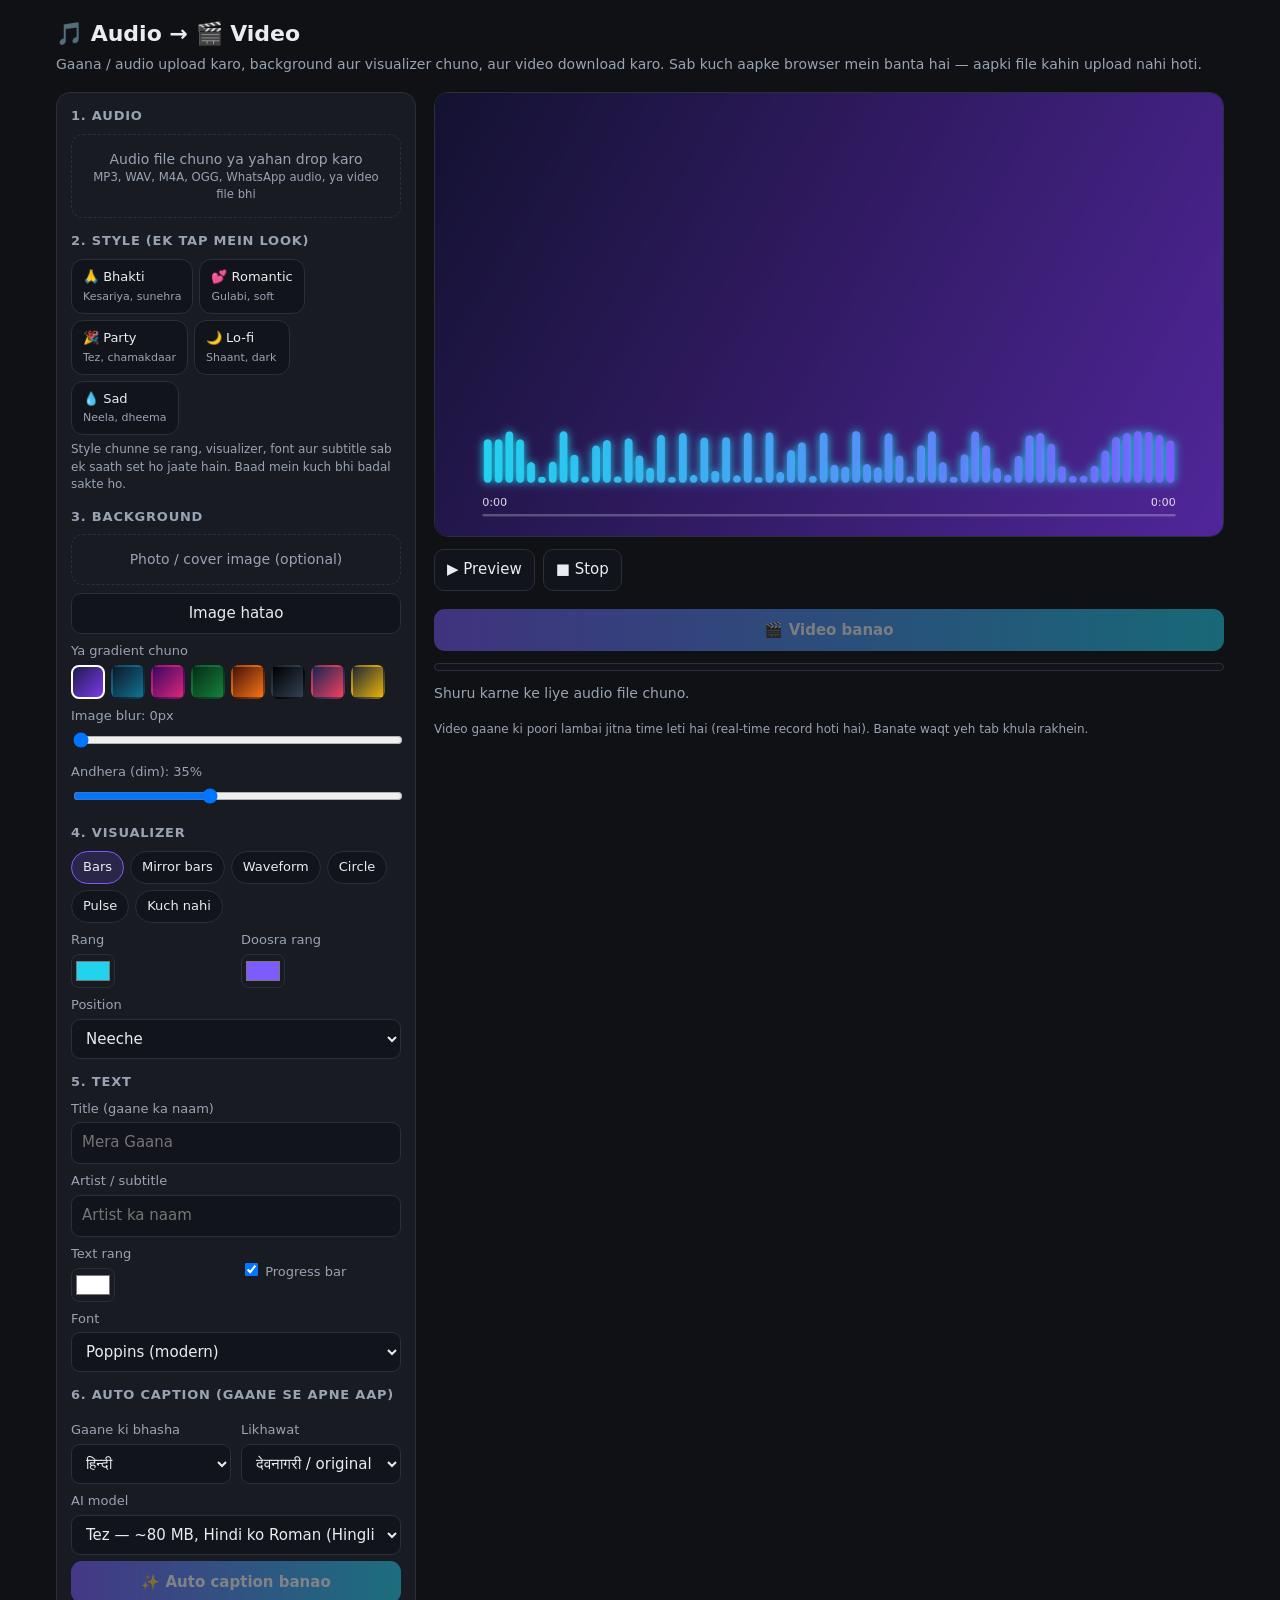
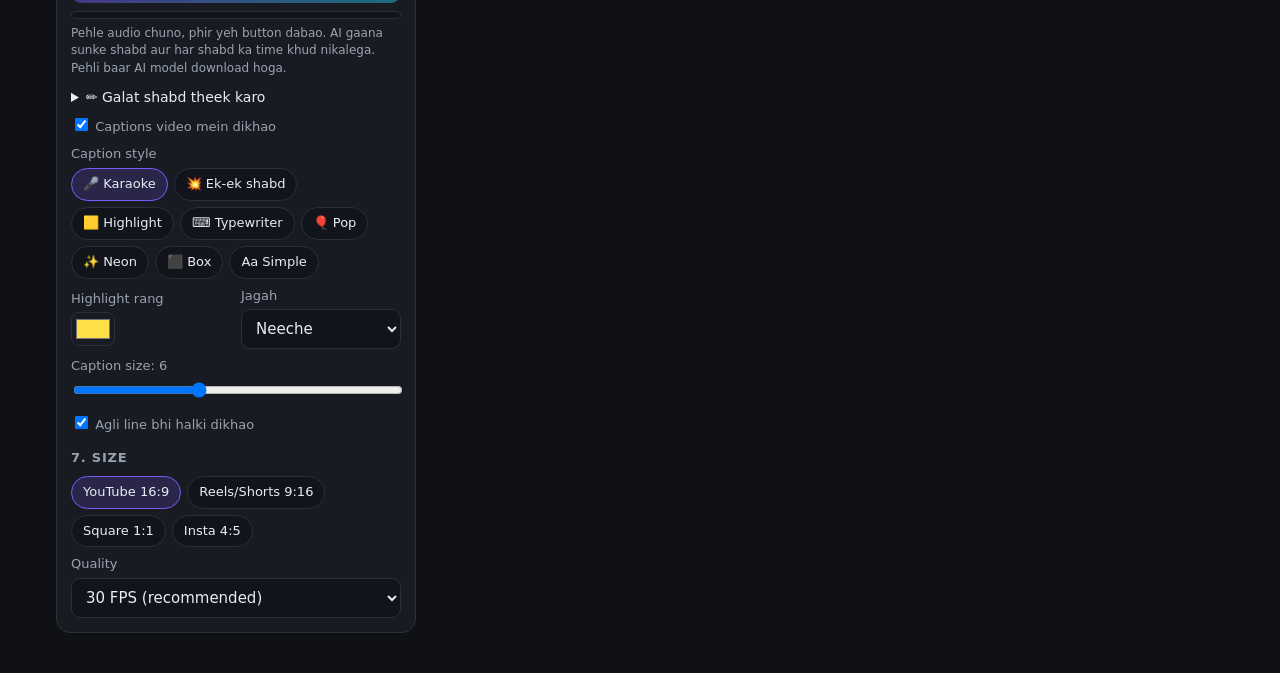
<file: hf-static/index.html>
<!doctype html>
<html lang="en">
<head>
<meta charset="utf-8">
<meta name="viewport" content="width=device-width, initial-scale=1">
<title>Audio to Video</title>
<link rel="icon" href="data:,">
<link rel="preconnect" href="https://fonts.googleapis.com">
<link rel="preconnect" href="https://fonts.gstatic.com" crossorigin>
<link rel="stylesheet" href="https://fonts.googleapis.com/css2?family=Baloo+2:wght@500;700&family=Kalam:wght@700&family=Mukta:wght@500;700&family=Pacifico&family=Poppins:wght@500;700&family=Yatra+One&display=swap">
<style>
:root{
  --bg:#0f1115;--panel:#181b22;--line:#2a2f3a;--text:#e9ecf1;--muted:#9aa3b2;
  --accent:#7c5cff;--accent2:#22d3ee;--ok:#22c55e;--err:#ef4444;
}
*{box-sizing:border-box}
body{margin:0;background:var(--bg);color:var(--text);font:15px/1.45 system-ui,-apple-system,"Segoe UI",Roboto,sans-serif}
header{padding:18px 16px 6px;max-width:1200px;margin:auto}
header h1{margin:0;font-size:22px}
header p{margin:4px 0 0;color:var(--muted);font-size:14px}
main>*{min-width:0}
main{max-width:1200px;margin:auto;padding:12px 16px 40px;display:grid;grid-template-columns:360px 1fr;gap:18px}
@media(max-width:860px){main{grid-template-columns:1fr}}
.panel{background:var(--panel);border:1px solid var(--line);border-radius:14px;padding:14px}
.panel h2{font-size:13px;text-transform:uppercase;letter-spacing:.06em;color:var(--muted);margin:14px 0 8px}
.panel h2:first-child{margin-top:0}
label{display:block;font-size:13px;color:var(--muted);margin:8px 0 4px}
input[type=text],select{width:100%;padding:9px 10px;border-radius:9px;border:1px solid var(--line);background:#11141a;color:var(--text);font:inherit}
input[type=range]{width:100%}
input[type=color]{width:44px;height:34px;border:1px solid var(--line);border-radius:8px;background:none;padding:2px}
.row{display:flex;gap:10px;align-items:center}
.row>*{flex:1}
.drop{border:1.5px dashed var(--line);border-radius:12px;padding:14px;text-align:center;cursor:pointer;color:var(--muted);font-size:14px}
.drop:hover,.drop.over{border-color:var(--accent);color:var(--text)}
.drop strong{color:var(--text);display:block;word-break:break-all}
.drop small{display:block}
header,main{overflow-wrap:anywhere}
.drop input{display:none}
.chips{display:flex;flex-wrap:wrap;gap:6px}
.chip{border:1px solid var(--line);background:#11141a;color:var(--text);border-radius:999px;padding:6px 11px;font:inherit;font-size:13px;cursor:pointer}
.chip.on{border-color:var(--accent);background:rgba(124,92,255,.18)}
.swatches{display:flex;gap:6px;flex-wrap:wrap}
.sw{width:34px;height:34px;border-radius:8px;border:2px solid transparent;cursor:pointer}
.sw.on{border-color:#fff}
button.primary{width:100%;padding:12px;border:0;border-radius:11px;background:linear-gradient(90deg,var(--accent),var(--accent2));color:#fff;font:600 15px system-ui;cursor:pointer;margin-top:6px}
button.primary:disabled{opacity:.45;cursor:not-allowed}
button.ghost{padding:9px 12px;border:1px solid var(--line);border-radius:10px;background:#11141a;color:var(--text);font:inherit;cursor:pointer}
.stage{display:flex;flex-direction:column;gap:12px}
.canvasWrap{background:#000;border-radius:14px;border:1px solid var(--line);display:flex;align-items:center;justify-content:center;overflow:hidden;min-height:240px}
canvas{max-width:100%;max-height:70vh;display:block}
.bar{height:8px;background:#11141a;border-radius:99px;overflow:hidden;border:1px solid var(--line)}
.bar>div{height:100%;width:0;background:linear-gradient(90deg,var(--accent),var(--accent2));transition:width .2s}
.status{font-size:14px;color:var(--muted);min-height:20px}
.status.err{color:var(--err)}.status.ok{color:var(--ok)}
.result{display:none;gap:10px;flex-direction:column}
.result video{width:100%;border-radius:12px;background:#000}
.result a{display:block;text-align:center;text-decoration:none}
.hint{font-size:12px;color:var(--muted);margin-top:6px}
textarea{width:100%;min-height:180px;margin-top:8px;padding:9px 10px;border-radius:9px;border:1px solid var(--line);background:#11141a;color:var(--text);font:14px/1.5 system-ui,sans-serif;resize:vertical}
.btnrow{display:flex;gap:8px;flex-wrap:wrap;margin-top:8px}
.btnrow .ghost{flex:1 1 auto;font-size:13px}
details{margin-top:10px}
summary{cursor:pointer;color:var(--text);font-size:14px}
.preset{display:flex;flex-direction:column;align-items:flex-start;gap:2px;min-width:96px;padding:8px 11px;border-radius:12px}
.preset small{color:var(--muted);font-size:11px}
.controls{display:flex;gap:8px;flex-wrap:wrap}
</style>
</head>
<body>
<header>
  <h1>🎵 Audio → 🎬 Video</h1>
  <p>Gaana / audio upload karo, background aur visualizer chuno, aur video download karo. Sab kuch aapke browser mein banta hai — aapki file kahin upload nahi hoti.</p>
</header>

<main>
  <section class="panel" id="controls">
    <h2>1. Audio</h2>
    <label class="drop" id="audioDrop">
      <input type="file" id="audioFile" accept="audio/*,video/*,.mp3,.wav,.m4a,.aac,.ogg,.oga,.opus,.flac,.amr,.3gp,.mp4,.webm">
      <span id="audioLabel">Audio file chuno ya yahan drop karo<br><small>MP3, WAV, M4A, OGG, WhatsApp audio, ya video file bhi</small></span>
    </label>

    <h2>2. Style (ek tap mein look)</h2>
    <div class="chips" id="styleChips"></div>
    <div class="hint">Style chunne se rang, visualizer, font aur subtitle sab ek saath set ho jaate hain. Baad mein kuch bhi badal sakte ho.</div>

    <h2>3. Background</h2>
    <label class="drop" id="imgDrop">
      <input type="file" id="imgFile" accept="image/*">
      <span id="imgLabel">Photo / cover image (optional)</span>
    </label>
    <div class="row" style="margin-top:8px">
      <button class="ghost" id="imgClear" type="button">Image hatao</button>
    </div>
    <label>Ya gradient chuno</label>
    <div class="swatches" id="gradients"></div>
    <label>Image blur: <span id="blurVal">0</span>px</label>
    <input type="range" id="blur" min="0" max="40" value="0">
    <label>Andhera (dim): <span id="dimVal">35</span>%</label>
    <input type="range" id="dim" min="0" max="85" value="35">

    <h2>4. Visualizer</h2>
    <div class="chips" id="vizChips"></div>
    <div class="row">
      <div><label>Rang</label><input type="color" id="vizColor" value="#22d3ee"></div>
      <div><label>Doosra rang</label><input type="color" id="vizColor2" value="#7c5cff"></div>
    </div>
    <label>Position</label>
    <select id="vizPos">
      <option value="bottom">Neeche</option>
      <option value="center">Beech mein</option>
      <option value="full">Poori screen</option>
    </select>

    <h2>5. Text</h2>
    <label>Title (gaane ka naam)</label>
    <input type="text" id="title" placeholder="Mera Gaana" maxlength="80">
    <label>Artist / subtitle</label>
    <input type="text" id="artist" placeholder="Artist ka naam" maxlength="80">
    <div class="row">
      <div><label>Text rang</label><input type="color" id="textColor" value="#ffffff"></div>
      <div><label><input type="checkbox" id="showProgress" checked> Progress bar</label></div>
    </div>
    <label>Font</label>
    <select id="font">
      <option value="Poppins">Poppins (modern)</option>
      <option value="Mukta">Mukta (saaf Hindi)</option>
      <option value="Baloo 2">Baloo (gol, mazedaar)</option>
      <option value="Kalam">Kalam (haath ki likhawat)</option>
      <option value="Yatra One">Yatra (bhakti / desi)</option>
      <option value="Pacifico">Pacifico (sirf English)</option>
      <option value="system">Phone ka font</option>
    </select>

    <h2>6. Auto Caption (gaane se apne aap)</h2>
    <div class="row">
      <div><label for="capLang">Gaane ki bhasha</label>
        <select id="capLang">
          <option value="hindi">हिन्दी</option><option value="english">English</option><option value="punjabi">ਪੰਜਾਬੀ</option>
          <option value="bengali">বাংলা</option><option value="marathi">मराठी</option><option value="urdu">اردو</option><option value="">Auto</option>
        </select></div>
      <div><label for="capScript">Likhawat</label>
        <select id="capScript"><option value="native">देवनागरी / original</option><option value="roman">Roman (Hinglish)</option></select></div>
    </div>
    <label for="capModel">AI model</label>
    <select id="capModel">
      <option value="fast">Tez — ~80 MB, Hindi ko Roman (Hinglish) mein likhta hai</option>
      <option value="best">Behtar — ~250 MB, देवनागरी mein, lekin bahut dheema (computer ke liye)</option>
    </select>
    <button class="primary" id="capBtn" type="button" disabled>✨ Auto caption banao</button>
    <div class="bar" style="margin-top:8px"><div id="capProg"></div></div>
    <div class="hint" id="capHint">Pehle audio chuno, phir yeh button dabao. AI gaana sunke shabd aur har shabd ka time khud nikalega. Pehli baar AI model download hoga.</div>
    <details id="capEditBox">
      <summary>✏️ Galat shabd theek karo</summary>
      <textarea id="capEdit" spellcheck="false"></textarea>
      <div class="hint">Har line: [minute:second] shabd. Sirf shabd badlo, time waise hi rehne do.</div>
    </details>
    <label><input type="checkbox" id="capOn" checked> Captions video mein dikhao</label>
    <label>Caption style</label>
    <div class="chips" id="subChips"></div>
    <div class="row">
      <div><label>Highlight rang</label><input type="color" id="subColor" value="#fde047"></div>
      <div><label>Jagah</label>
        <select id="subPos"><option value="bottom">Neeche</option><option value="middle">Beech</option><option value="top">Upar</option></select>
      </div>
    </div>
    <label>Caption size: <span id="subSizeVal">6</span></label>
    <input type="range" id="subSize" min="3" max="11" step="0.5" value="6">
    <label><input type="checkbox" id="subNext" checked> Agli line bhi halki dikhao</label>

    <h2>7. Size</h2>
    <div class="chips" id="sizeChips"></div>
    <label>Quality</label>
    <select id="fps">
      <option value="30">30 FPS (recommended)</option>
      <option value="24">24 FPS (chhoti file)</option>
      <option value="60">60 FPS (smooth)</option>
    </select>
  </section>

  <section class="stage">
    <div class="canvasWrap"><canvas id="cv" width="1280" height="720"></canvas></div>
    <div class="controls">
      <button class="ghost" id="previewBtn" type="button" disabled>▶ Preview</button>
      <button class="ghost" id="stopBtn" type="button" disabled>■ Stop</button>
    </div>
    <button class="primary" id="renderBtn" type="button" disabled>🎬 Video banao</button>
    <div class="bar"><div id="progress"></div></div>
    <div class="status" id="status">Shuru karne ke liye audio file chuno.</div>
    <div class="hint">Video gaane ki poori lambai jitna time leti hai (real-time record hoti hai). Banate waqt yeh tab khula rakhein.</div>
    <div class="result" id="result">
      <video id="outVideo" controls playsinline></video>
      <a class="primary" id="dlLink" href="#" download style="padding:12px;border-radius:11px;background:linear-gradient(90deg,#22c55e,#16a34a);color:#fff;font-weight:600">⬇ Video download karo</a>
    </div>
  </section>
</main>

<audio id="player" preload="auto" crossorigin="anonymous"></audio>

<script>
(() => {
const $ = id => document.getElementById(id);
const cv = $("cv"), ctx = cv.getContext("2d");
const player = $("player");

const GRADIENTS = [
  ["#1e1b4b", "#7c3aed"], ["#0f172a", "#0e7490"], ["#3b0764", "#db2777"],
  ["#052e16", "#15803d"], ["#431407", "#f97316"], ["#000000", "#334155"],
  ["#172554", "#f43f5e"], ["#1f2937", "#eab308"],
];
const VIZ = [["bars","Bars"],["mirror","Mirror bars"],["wave","Waveform"],["circle","Circle"],["particles","Pulse"],["none","Kuch nahi"]];
const SIZES = [["16:9",1280,720,"YouTube 16:9"],["9:16",720,1280,"Reels/Shorts 9:16"],["1:1",1080,1080,"Square 1:1"],["4:5",1080,1350,"Insta 4:5"]];

const SUBS = [["karaoke","🎤 Karaoke"],["word","💥 Ek-ek shabd"],["highlight","🟨 Highlight"],["typewriter","⌨️ Typewriter"],["pop","🎈 Pop"],["neon","✨ Neon"],["box","⬛ Box"],["simple","Aa Simple"]];
const FONT_W = { "Pacifico": 400, "Yatra One": 400 };
const PRESETS = [
  { id: "bhakti", name: "🙏 Bhakti", note: "Kesariya, sunehra", grad: 4, viz: "circle", c1: "#fde68a", c2: "#f97316", font: "Yatra One", sub: "karaoke", subColor: "#fde047", text: "#fff7ed" },
  { id: "romantic", name: "💕 Romantic", note: "Gulabi, soft", grad: 2, viz: "mirror", c1: "#f9a8d4", c2: "#c084fc", font: "Kalam", sub: "neon", subColor: "#f472b6", text: "#ffffff" },
  { id: "party", name: "🎉 Party", note: "Tez, chamakdaar", grad: 6, viz: "bars", c1: "#22d3ee", c2: "#a3e635", font: "Baloo 2", sub: "word", subColor: "#facc15", text: "#ffffff" },
  { id: "lofi", name: "🌙 Lo-fi", note: "Shaant, dark", grad: 5, viz: "wave", c1: "#e2e8f0", c2: "#94a3b8", font: "Mukta", sub: "box", subColor: "#e2e8f0", text: "#e2e8f0" },
  { id: "sad", name: "💧 Sad", note: "Neela, dheema", grad: 1, viz: "particles", c1: "#93c5fd", c2: "#6366f1", font: "Poppins", sub: "simple", subColor: "#bfdbfe", text: "#dbeafe" },
];
const state = { grad: 0, viz: "bars", size: "16:9", sub: "karaoke", img: null, file: null, audioUrl: null, audioName: "" };

// ---------- UI builders ----------
GRADIENTS.forEach((g, i) => {
  const d = document.createElement("div");
  d.className = "sw" + (i === 0 ? " on" : "");
  d.style.background = `linear-gradient(135deg,${g[0]},${g[1]})`;
  d.onclick = () => { state.grad = i; [...$("gradients").children].forEach((c, j) => c.classList.toggle("on", j === i)); drawStatic(); };
  $("gradients").appendChild(d);
});
function chips(container, items, key, onPick) {
  items.forEach(it => {
    const b = document.createElement("button");
    b.type = "button"; b.className = "chip" + (state[key] === it[0] ? " on" : "");
    b.textContent = it[3] || it[1]; b.dataset.v = it[0];
    b.onclick = () => { state[key] = it[0]; [...container.children].forEach(c => c.classList.toggle("on", c.dataset.v === it[0])); onPick && onPick(); drawStatic(); };
    container.appendChild(b);
  });
}
chips($("vizChips"), VIZ, "viz");
chips($("sizeChips"), SIZES, "size", applySize);
chips($("subChips"), SUBS, "sub");
function markChip(container, v) { [...container.children].forEach(c => c.classList.toggle("on", c.dataset.v === v)); }
PRESETS.forEach(pr => {
  const b = document.createElement("button");
  b.type = "button"; b.className = "chip preset"; b.dataset.v = pr.id;
  const n = document.createElement("span"); n.textContent = pr.name;
  const sm = document.createElement("small"); sm.textContent = pr.note;
  b.append(n, sm);
  b.onclick = () => {
    markChip($("styleChips"), pr.id);
    state.grad = pr.grad; [...$("gradients").children].forEach((c, j) => c.classList.toggle("on", j === pr.grad));
    state.viz = pr.viz; markChip($("vizChips"), pr.viz);
    state.sub = pr.sub; markChip($("subChips"), pr.sub);
    $("vizColor").value = pr.c1; $("vizColor2").value = pr.c2; $("subColor").value = pr.subColor; $("textColor").value = pr.text;
    $("font").value = pr.font; bgCache = null; loadFont().then(drawStatic); drawStatic();
  };
  $("styleChips").appendChild(b);
});

// ---------- fonts ----------
function fam() { const f = $("font").value; return f === "system" ? 'system-ui,"Segoe UI",sans-serif' : `"${f}","Mukta",system-ui,sans-serif`; }
function fnt(px, w) { const f = $("font").value; return `${FONT_W[f] || w || 700} ${Math.round(px)}px ${fam()}`; }
function loadFont() {
  const f = $("font").value; if (f === "system" || !document.fonts) return Promise.resolve();
  return Promise.all([document.fonts.load(`${FONT_W[f] || 700} 40px "${f}"`, "अआ Aa"), document.fonts.load('700 40px "Mukta"', "अआ")]).catch(() => {});
}
$("font").addEventListener("input", () => { loadFont().then(drawStatic); drawStatic(); });
loadFont().then(() => drawStatic());

// ---------- auto captions (Whisper, runs in the browser) ----------
const TJS_URL = "https://cdn.jsdelivr.net/npm/@huggingface/transformers@3.8.1/dist/transformers.min.js";
const ASR_MODELS = { fast: "onnx-community/whisper-base_timestamped", best: "onnx-community/whisper-small_timestamped" };
let lyr = []; // caption lines: [{t, end, text, words:[{w, t, e}]}]
const asrCache = {};
let capBusy = false;

async function getAsr(kind, onFile) {
  if (asrCache[kind]) return asrCache[kind];
  const T = await import(TJS_URL);
  T.env.allowLocalModels = false;
  try { T.env.backends.onnx.wasm.proxy = true; } catch (e) { }
  const files = {};
  asrCache[kind] = await T.pipeline("automatic-speech-recognition", ASR_MODELS[kind], {
    dtype: "q8", device: "wasm",
    progress_callback: p => {
      if (p.status === "progress" && p.total) { files[p.file] = [p.loaded, p.total]; }
      const v = Object.values(files); if (!v.length) return;
      const l = v.reduce((a, b) => a + b[0], 0), tt = v.reduce((a, b) => a + b[1], 0);
      onFile(l, tt);
    },
  });
  return asrCache[kind];
}
async function decode16k(file) {
  const AC = window.AudioContext || window.webkitAudioContext;
  const ac = new AC(); const ab = await ac.decodeAudioData(await file.arrayBuffer()); try { ac.close(); } catch (e) { }
  const oac = new OfflineAudioContext(1, Math.max(1, Math.ceil(ab.duration * 16000)), 16000);
  const src = oac.createBufferSource(); src.buffer = ab; src.connect(oac.destination); src.start();
  return (await oac.startRendering()).getChannelData(0);
}
const JUNK = /^[\s\[\(♪♫*#~-]|^(music|संगीत|applause)$/i;
function cleanWords(words, dur) {
  const out = [];
  words.forEach(x => {
    const w = x.w.replace(/[♪♫]/g, "").trim();
    if (!w || JUNK.test(w) || !/[\p{L}\p{N}]/u.test(w)) return;
    const prev = out.slice(-4);
    if (prev.length === 4 && prev.every(p => p.w === w)) return; // looping hallucination
    // Whisper often stretches the first word after a pause back to the end of the previous word;
    // a sung word rarely needs more than ~1.2 s before its end, so pull such starts forward.
    const e = Math.min(Math.max(x.e, x.t + 0.12), dur || 1e9), t = e - x.t > 1.5 ? e - 1.2 : x.t;
    if (dur && t >= dur - 0.3) return; // nothing can start once the audio has ended
    out.push({ w, t, e: Math.min(e, t + 2) });
  });
  return out;
}
function groupLines(words) {
  const maxC = cv.width > cv.height ? 36 : 22, lines = [];
  let cur = null;
  words.forEach((x, k) => {
    const prevW = k ? words[k - 1].w : "";
    if (!cur || x.t - cur.e > 0.9 || (cur.text + " " + x.w).length > maxC || /[.!?।,]$/.test(prevW)) {
      cur = { t: x.t, e: x.e, text: x.w, words: [x] }; lines.push(cur);
    } else { cur.text += " " + x.w; cur.e = x.e; cur.words.push(x); }
  });
  lines.forEach((L, i) => { const nx = lines[i + 1]; L.end = Math.min(L.e + 0.6, nx ? nx.t : L.e + 0.6); delete L.e; });
  // drop lines that are one word looped ("अपने अपने अपने अपने") — a typical Whisper hallucination on music
  return lines.filter(L => !(L.words.length >= 3 && new Set(L.words.map(x => x.w.replace(/[^\p{L}\p{N}]/gu, ""))).size === 1));
}
function lrcTime(t) { const m = Math.floor(t / 60), s = t - m * 60; return `[${String(m).padStart(2, "0")}:${s.toFixed(1).padStart(4, "0")}]`; }
function writeEditor() { $("capEdit").value = lyr.map(L => lrcTime(L.t) + " " + L.text).join("\n"); }
function readEditor() {
  const rows = [];
  $("capEdit").value.split(/\r?\n/).forEach(l => {
    const m = l.match(/^\s*\[(\d+):(\d+(?:\.\d+)?)\]\s*(.*)$/); if (!m) return;
    const text = m[3].trim(); if (text) rows.push({ t: +m[1] * 60 + parseFloat(m[2]), text });
  });
  rows.sort((a, b) => a.t - b.t);
  lyr = rows.map((r, i) => {
    const old = lyr.find(L => Math.abs(L.t - r.t) < 0.06 && L.text === r.text);
    if (old) return old;
    const prev = lyr.find(L => Math.abs(L.t - r.t) < 0.06);
    const end = prev ? prev.end : Math.min(rows[i + 1] ? rows[i + 1].t : r.t + 4, r.t + 0.45 * r.text.length + 0.8);
    const ws = r.text.split(/\s+/), tot = ws.reduce((a, w) => a + w.length + 1, 0);
    let acc = 0;
    return { t: r.t, end, text: r.text, words: ws.map(w => { const a = r.t + (end - r.t) * acc / tot; acc += w.length + 1; return { w, t: a, e: r.t + (end - r.t) * acc / tot }; }) };
  });
}
let edTimer = 0;
$("capEdit").addEventListener("input", () => { clearTimeout(edTimer); edTimer = setTimeout(() => { readEditor(); drawStatic(); }, 400); });
["capOn","capScript"].forEach(id => $(id).addEventListener("input", drawStatic));

$("capBtn").onclick = async () => {
  if (capBusy || !state.file) return;
  capBusy = true; $("capBtn").disabled = true; $("renderBtn").disabled = true;
  const prog = v => $("capProg").style.width = Math.round(v * 100) + "%";
  const hint = (t, cls) => { $("capHint").textContent = t; $("capHint").style.color = cls === "err" ? "var(--err)" : cls === "ok" ? "var(--ok)" : ""; };
  try {
    prog(0); hint("AI model load ho raha hai…");
    const kind = $("capModel").value;
    const asr = await getAsr(kind, (l, t) => { prog(0.3 * l / t); hint(`AI model download ho raha hai… ${(l / 1048576).toFixed(0)} / ${(t / 1048576).toFixed(0)} MB (sirf pehli baar)`); });
    hint("Gaana padha ja raha hai…");
    const audio = await decode16k(state.file);
    const SR = 16000, WIN = 30 * SR, lang = $("capLang").value || undefined, words = [];
    const t0 = Date.now();
    // Sequential long-form: transcribe 30 s, then continue from where the words stopped.
    // Whisper sometimes ends a window early (after a pause or "।"), and words get cut at window edges.
    let s = 0, guard = 0;
    while (s < audio.length - SR * 0.6 && guard++ < 400) {
      const part = audio.subarray(s, Math.min(audio.length, s + WIN)), full = part.length === WIN, dur = part.length / SR;
      let rms = 0; for (let k = 0; k < part.length; k += 32) rms += part[k] * part[k];
      let next = s + WIN;
      if (Math.sqrt(rms / (part.length / 32)) > 0.004) {
        const out = await asr(part, { language: lang, task: "transcribe", return_timestamps: "word" });
        let cs = (out.chunks || []).map(c => ({ w: (c.text || "").trim(), a: c.timestamp[0], b: c.timestamp[1] == null ? c.timestamp[0] + 0.4 : c.timestamp[1] }));
        if (full && cs.length > 1 && cs[cs.length - 1].b > dur - 1) cs.pop(); // last word may be cut: redo it next round
        cs.forEach(c => words.push({ w: c.w, t: c.a + s / SR, e: c.b + s / SR }));
        const lastEnd = cs.length ? cs[cs.length - 1].b : 0;
        if (cs.length && lastEnd < dur - 2 && lastEnd > 1) next = s + Math.round(lastEnd * SR); // stopped early: continue from there
        else if (cs.length && full) next = s + Math.round(Math.max(lastEnd, 5) * SR);
      }
      s = Math.max(next, s + SR); // always move forward
      const done = Math.min(1, s / audio.length);
      const el = (Date.now() - t0) / 1000, left = done > 0.05 ? el / done - el : 0;
      prog(0.3 + 0.7 * done);
      hint(`Caption ban rahe hain… ${Math.round(done * 100)}%` + (left > 3 ? ` (lagbhag ${Math.ceil(left / 60)} min baaki)` : ""));
    }
    lyr = groupLines(cleanWords(words, audio.length / SR));
    writeEditor(); prog(1); drawStatic();
    if (lyr.length) { hint(`✓ ${lyr.length} caption lines ban gayi. Preview dekho. Koi shabd galat ho to "✏️ Galat shabd theek karo" kholo.`, "ok"); $("capEditBox").open = false; }
    else hint("Is gaane mein koi shabd samajh nahi aaye. Bhasha sahi chuni hai? 'Behtar' model try karo.", "err");
  } catch (e) {
    console.error(e);
    hint("Caption nahi ban paye: " + (e && e.message ? e.message.slice(0, 140) : e) + ". Internet check karo aur dobara try karo.", "err");
  } finally {
    capBusy = false; $("capBtn").disabled = false; $("renderBtn").disabled = !player.duration;
  }
};

// Devanagari -> Roman (Hinglish), simple and readable rather than academic
const DV_C = { "क":"k","ख":"kh","ग":"g","घ":"gh","ङ":"n","च":"ch","छ":"chh","ज":"j","झ":"jh","ञ":"n","ट":"t","ठ":"th","ड":"d","ढ":"dh","ण":"n","त":"t","थ":"th","द":"d","ध":"dh","न":"n","प":"p","फ":"ph","ब":"b","भ":"bh","म":"m","य":"y","र":"r","ल":"l","व":"v","श":"sh","ष":"sh","स":"s","ह":"h","ळ":"l" };
const DV_NUKTA = { "क":"q","ख":"kh","ग":"g","ज":"z","फ":"f","ड":"r","ढ":"rh" };
const DV_V = { "अ":"a","आ":"aa","इ":"i","ई":"ee","उ":"u","ऊ":"oo","ए":"e","ऐ":"ai","ओ":"o","औ":"au","ऋ":"ri","ऑ":"o" };
const DV_M = { "ा":"aa","ि":"i","ी":"ee","ु":"u","ू":"oo","े":"e","ै":"ai","ो":"o","ौ":"au","ृ":"ri","ॅ":"e","ॉ":"o" };
function romanWord(w) {
  if (!/[ऀ-ॿ]/.test(w)) return w;
  let out = "";
  const ch = [...w.normalize("NFC")];
  for (let i = 0; i < ch.length; i++) {
    const c = ch[i];
    if (DV_C[c]) {
      let r = DV_C[c];
      if (ch[i + 1] === "़") { r = DV_NUKTA[c] || r; i++; }
      const n = ch[i + 1];
      if (DV_M[n]) { r += DV_M[n]; i++; }
      else if (n === "्") { i++; }
      else if (i + 1 < ch.length && /[ऀ-ॿ]/.test(n || "")) r += "a";
      else if (ch.length <= 2) r += "a";
      out += r;
    } else if (DV_V[c]) out += DV_V[c];
    else if (c === "ं" || c === "ँ") out += "n";
    else if (c === "ः") out += "h";
    else if (c === "।" || c === "॥") out += ".";
    else if (c >= "०" && c <= "९") out += String(c.charCodeAt(0) - 0x966);
    else if (c !== "़") out += c;
  }
  out = out.replace(/aa$/, "a").replace(/ee$/, "i").replace(/oo$/, "u");
  return w[0] === w[0].toUpperCase() && out ? out[0].toUpperCase() + out.slice(1) : out;
}
function disp(w) { return $("capScript").value === "roman" ? romanWord(w) : w; }

function layoutRows(words, maxW) {
  const sp = ctx.measureText(" ").width, rows = [];
  let row = { items: [], w: 0 };
  words.forEach(x => {
    const s = disp(x.w), ww = ctx.measureText(s).width;
    if (row.items.length && row.w + sp + ww > maxW) { rows.push(row); row = { items: [], w: 0 }; }
    row.w += (row.items.length ? sp : 0) + ww; row.items.push({ ...x, s, ww });
  });
  if (row.items.length) rows.push(row);
  return { rows, sp };
}
function drawLyrics(t, live) {
  if (!lyr.length || !$("capOn").checked) return;
  const W = cv.width, H = cv.height, S = Math.min(W, H);
  let i = -1; for (let k = 0; k < lyr.length; k++) { if (lyr[k].t <= t + 0.001) i = k; else break; }
  if (!live) { if (i < 0 || t > lyr[i].end) i = Math.max(0, i); t = live ? t : Math.min(Math.max(t, lyr[i].t + (lyr[i].end - lyr[i].t) * 0.45), lyr[i].end); }
  if (i < 0 || (live && t > lyr[i].end + 0.25)) return;
  const L = lyr[i], st = state.sub, hi = $("subColor").value, tc = $("textColor").value;
  const since = t - L.t, px = S * (+$("subSize").value) / 100, pos = $("subPos").value;
  const wp = x => t >= x.e ? 1 : t <= x.t ? 0 : (t - x.t) / (x.e - x.t);
  let curW = null; L.words.forEach(x => { if (x.t <= t) curW = x; });
  ctx.save(); ctx.textAlign = "left"; ctx.textBaseline = "middle"; ctx.lineJoin = "round";

  if (st === "word") { // one big word at a time (Reels style)
    const x = curW || L.words[0]; if (!x) { ctx.restore(); return; }
    const s = disp(x.w), k = Math.min(1, (t - x.t) / 0.18);
    let big = px * 1.9; ctx.font = fnt(big); const mw = ctx.measureText(s).width;
    if (mw > W * 0.9) { big *= W * 0.9 / mw; ctx.font = fnt(big); }
    const cy = pos === "top" ? H * 0.24 : pos === "middle" ? H * 0.5 : H * 0.78;
    ctx.translate(W / 2, cy); const sc = 0.7 + 0.3 * (1 - Math.pow(1 - Math.max(0, k), 3)); ctx.scale(sc, sc);
    ctx.textAlign = "center"; ctx.lineWidth = big * 0.14; ctx.strokeStyle = "rgba(0,0,0,.9)"; ctx.strokeText(s, 0, 0);
    ctx.fillStyle = hi; ctx.shadowColor = hi; ctx.shadowBlur = big * 0.25; ctx.fillText(s, 0, 0);
    ctx.restore(); return;
  }

  ctx.font = fnt(px);
  const { rows, sp } = layoutRows(L.words, W * 0.86);
  const lh = px * 1.32, blockH = rows.length * lh;
  const cy = pos === "top" ? H * 0.24 : pos === "middle" ? H * 0.5 : H * 0.8 - (rows.length - 1) * lh / 2;
  const y0 = cy - blockH / 2 + lh / 2;
  let alpha = live ? Math.min(1, since / 0.2) : 1, scale = 1;
  if (live && t > L.end) alpha *= Math.max(0, 1 - (t - L.end) / 0.25);
  if (st === "pop") { const k = live ? Math.min(1, since / 0.3) : 1; scale = 0.6 + 0.4 * (1 - Math.pow(1 - k, 3)) + (k < 1 ? 0.06 * Math.sin(k * Math.PI) : 0); }
  ctx.globalAlpha = alpha;
  ctx.translate(W / 2, cy); ctx.scale(scale, scale); ctx.translate(-W / 2, -cy);
  if (st === "box") {
    const bw = Math.max(...rows.map(r => r.w)) + px * 1.2;
    ctx.fillStyle = "rgba(0,0,0,.6)"; roundRect(W / 2 - bw / 2, y0 - lh / 2 - px * 0.2, bw, blockH + px * 0.4, px * 0.4);
  }
  rows.forEach((r, j) => {
    const y = y0 + j * lh; let x = W / 2 - r.w / 2;
    r.items.forEach(it => {
      const p = wp(it);
      if (st === "karaoke") {
        ctx.shadowColor = "rgba(0,0,0,.75)"; ctx.shadowBlur = px * 0.25;
        ctx.globalAlpha = alpha * 0.6; ctx.fillStyle = tc; ctx.fillText(it.s, x, y); ctx.globalAlpha = alpha;
        if (p > 0) { ctx.save(); ctx.beginPath(); ctx.rect(x - 2, y - lh, it.ww * p + 2, lh * 2); ctx.clip(); ctx.fillStyle = hi; ctx.shadowColor = hi; ctx.shadowBlur = px * 0.35; ctx.fillText(it.s, x, y); ctx.restore(); }
      } else if (st === "neon") {
        ctx.fillStyle = "#ffffff"; ctx.shadowColor = hi; ctx.shadowBlur = px * 0.6; ctx.fillText(it.s, x, y); ctx.shadowBlur = px * 0.25; ctx.fillText(it.s, x, y);
      } else if (st === "pop") {
        ctx.lineWidth = px * 0.16; ctx.strokeStyle = "rgba(0,0,0,.85)"; ctx.strokeText(it.s, x, y); ctx.fillStyle = hi; ctx.fillText(it.s, x, y);
      } else if (st === "typewriter") {
        if (p > 0) {
          const chars = [...it.s], n = Math.max(1, Math.ceil(chars.length * Math.min(1, p * 1.6)));
          const part = chars.slice(0, n).join("");
          ctx.shadowColor = "rgba(0,0,0,.8)"; ctx.shadowBlur = px * 0.3; ctx.fillStyle = tc; ctx.fillText(part, x, y);
          if (it === curW && p < 1) { const cw = ctx.measureText(part).width; ctx.fillStyle = hi; ctx.fillRect(x + cw + px * 0.06, y - px * 0.45, px * 0.08, px * 0.9); }
        }
      } else if (st === "highlight") {
        const on = it === curW && t <= it.e + 0.35;
        if (on) { ctx.shadowBlur = 0; ctx.fillStyle = hi; roundRect(x - px * 0.18, y - px * 0.62, it.ww + px * 0.36, px * 1.24, px * 0.3); ctx.fillStyle = "#111111"; ctx.fillText(it.s, x, y); }
        else { ctx.shadowColor = "rgba(0,0,0,.75)"; ctx.shadowBlur = px * 0.3; ctx.fillStyle = p >= 1 ? tc : tc; ctx.globalAlpha = alpha * (p >= 1 ? 1 : 0.75); ctx.fillText(it.s, x, y); ctx.globalAlpha = alpha; }
      } else { // simple, box
        ctx.shadowColor = "rgba(0,0,0,.75)"; ctx.shadowBlur = st === "box" ? 0 : px * 0.3; ctx.fillStyle = tc; ctx.fillText(it.s, x, y);
      }
      x += it.ww + sp;
    });
  });
  ctx.restore();
  // next line, dim
  const nx = lyr[i + 1];
  if ($("subNext").checked && nx && ["karaoke","simple","box","highlight"].includes(st)) {
    ctx.save(); ctx.font = fnt(px * 0.62, 500); ctx.textAlign = "center"; ctx.textBaseline = "middle";
    ctx.fillStyle = tc; ctx.globalAlpha = 0.5; ctx.shadowColor = "rgba(0,0,0,.7)"; ctx.shadowBlur = px * 0.2;
    const ny = y0 + blockH + px * (pos === "bottom" ? 0.15 : 0.3);
    if (ny < H - S * 0.09) { let s = nx.words.map(x => disp(x.w)).join(" "); while (ctx.measureText(s).width > W * 0.8 && s.length > 4) s = s.slice(0, -2); if (s.length < nx.text.length) s += "…"; ctx.fillText(s, W / 2, ny); }
    ctx.restore();
  }
}

["blur","dim"].forEach(id => $(id).oninput = () => { $(id + "Val").textContent = $(id).value; bgCache = null; drawStatic(); });
["vizColor","vizColor2","vizPos","title","artist","textColor","showProgress"].forEach(id => $(id).addEventListener("input", drawStatic));

function applySize() {
  const s = SIZES.find(x => x[0] === state.size);
  cv.width = s[1]; cv.height = s[2]; bgCache = null; drawStatic();
}

// ---------- file inputs ----------
function wireDrop(dropId, inputId, handler) {
  const drop = $(dropId), input = $(inputId);
  input.onchange = () => input.files[0] && handler(input.files[0]);
  drop.addEventListener("dragover", e => { e.preventDefault(); drop.classList.add("over"); });
  drop.addEventListener("dragleave", () => drop.classList.remove("over"));
  drop.addEventListener("drop", e => { e.preventDefault(); drop.classList.remove("over"); e.dataTransfer.files[0] && handler(e.dataTransfer.files[0]); });
}
wireDrop("audioDrop", "audioFile", f => {
  if (f.type.startsWith("image")) return setStatus("Yeh photo hai. Audio wale dabbe mein gaana chuno, photo neeche Background mein.", "err");
  $("previewBtn").disabled = $("renderBtn").disabled = true;
  setStatus("Audio load ho raha hai…");
  stopAll();
  if (state.audioUrl) URL.revokeObjectURL(state.audioUrl);
  state.audioUrl = URL.createObjectURL(f);
  state.audioName = f.name.replace(/\.[^.]+$/, "");
  state.file = f; lyr = []; $("capEdit").value = ""; $("capProg").style.width = "0";
  player.src = state.audioUrl;
  $("audioLabel").innerHTML = `<strong>${escapeHtml(f.name)}</strong><small>badalne ke liye click karo</small>`;
  if (!$("title").value) $("title").value = state.audioName.slice(0, 80);
  player.onloadedmetadata = () => {
    setStatus(`Audio ready — ${fmt(player.duration)}. Preview dekho ya "Video banao" dabao.`, "ok");
    $("previewBtn").disabled = $("renderBtn").disabled = false;
    $("capBtn").disabled = capBusy; drawStatic();
  };
  player.onerror = () => { $("previewBtn").disabled = $("renderBtn").disabled = true; setStatus("Yeh file chal nahi pa rahi. MP3 ya M4A file try karo.", "err"); };
});
wireDrop("imgDrop", "imgFile", f => {
  if (!f.type.startsWith("image")) return setStatus("Yeh image file nahi hai.", "err");
  const img = new Image();
  img.onload = () => { state.img = img; bgCache = null; $("imgLabel").innerHTML = `<strong>${escapeHtml(f.name)}</strong>`; drawStatic(); };
  img.src = URL.createObjectURL(f);
});
$("imgClear").onclick = () => { state.img = null; bgCache = null; $("imgFile").value = ""; $("imgLabel").textContent = "Photo / cover image (optional)"; drawStatic(); };

// ---------- audio graph ----------
let actx, analyser, srcNode, streamDest, freq, wave;
function ensureAudio() {
  if (actx) return;
  actx = new (window.AudioContext || window.webkitAudioContext)();
  analyser = actx.createAnalyser();
  analyser.fftSize = 2048;
  analyser.smoothingTimeConstant = 0.8;
  srcNode = actx.createMediaElementSource(player);
  streamDest = actx.createMediaStreamDestination();
  srcNode.connect(analyser);
  analyser.connect(actx.destination);
  analyser.connect(streamDest);
  freq = new Uint8Array(analyser.frequencyBinCount);
  wave = new Uint8Array(analyser.fftSize);
}

// ---------- drawing ----------
let bgCache = null;
function buildBackground() {
  const W = cv.width, H = cv.height;
  const c = document.createElement("canvas"); c.width = W; c.height = H;
  const g = c.getContext("2d");
  if (state.img) {
    const im = state.img, r = Math.max(W / im.width, H / im.height);
    const w = im.width * r, h = im.height * r;
    const blur = +$("blur").value * (W / 1280);
    if (blur > 0) { g.filter = `blur(${blur}px)`; }
    // overdraw slightly to hide blurred edges
    const pad = blur * 2;
    g.drawImage(im, (W - w) / 2 - pad, (H - h) / 2 - pad, w + pad * 2, h + pad * 2);
    g.filter = "none";
  } else {
    const [a, b] = GRADIENTS[state.grad];
    const lg = g.createLinearGradient(0, 0, W, H);
    lg.addColorStop(0, a); lg.addColorStop(1, b);
    g.fillStyle = lg; g.fillRect(0, 0, W, H);
  }
  g.fillStyle = `rgba(0,0,0,${+$("dim").value / 100})`;
  g.fillRect(0, 0, W, H);
  bgCache = c;
}

let peak = 0, particles = [];
function draw(live) {
  const W = cv.width, H = cv.height, S = Math.min(W, H);
  if (!bgCache) buildBackground();
  // gentle bass "pulse" zoom on background
  let bass = 0;
  if (live && analyser) {
    analyser.getByteFrequencyData(freq);
    analyser.getByteTimeDomainData(wave);
    for (let i = 2; i < 12; i++) bass += freq[i];
    bass /= 10 * 255;
  } else {
    freq && freq.fill(0); wave && wave.fill(128);
  }
  peak = Math.max(bass, peak * 0.92);
  const z = 1 + peak * 0.03;
  ctx.save();
  ctx.translate(W / 2, H / 2); ctx.scale(z, z); ctx.translate(-W / 2, -H / 2);
  ctx.drawImage(bgCache, 0, 0);
  ctx.restore();

  const c1 = $("vizColor").value, c2 = $("vizColor2").value;
  const pos = $("vizPos").value;
  const fakeFreq = !live || !freq;
  const getF = i => fakeFreq ? (0.25 + 0.2 * Math.sin(i * 0.35)) * 255 : freq[i];

  const grad = (x0, y0, x1, y1) => { const g = ctx.createLinearGradient(x0, y0, x1, y1); g.addColorStop(0, c1); g.addColorStop(1, c2); return g; };
  let area;
  const lyrLow = lyr.length > 0 && $("subPos").value === "bottom" && pos === "bottom";
  if (lyrLow) area = { x: W * 0.06, y: H * 0.4, w: W * 0.88, h: H * 0.25 };
  else if (pos === "bottom") area = { x: W * 0.06, y: H * 0.62, w: W * 0.88, h: H * 0.26 };
  else if (pos === "center") area = { x: W * 0.1, y: H * 0.35, w: W * 0.8, h: H * 0.3 };
  else area = { x: 0, y: H * 0.15, w: W, h: H * 0.7 };

  ctx.save();
  ctx.shadowColor = c1; ctx.shadowBlur = S * 0.02;
  const binsUsed = 700; // focus on musical range
  if (state.viz === "bars" || state.viz === "mirror") {
    const n = W > H ? 64 : 40;
    const gap = area.w / n * 0.28, bw = area.w / n - gap;
    ctx.fillStyle = grad(area.x, 0, area.x + area.w, 0);
    for (let i = 0; i < n; i++) {
      const bin = Math.floor(Math.pow(i / n, 1.6) * binsUsed) + 2;
      const v = getF(bin) / 255;
      const h = Math.max(S * 0.006, v * area.h);
      const x = area.x + i * (bw + gap) + gap / 2;
      if (state.viz === "bars") roundRect(x, area.y + area.h - h, bw, h, bw / 2);
      else { const cy = area.y + area.h / 2; roundRect(x, cy - h / 2, bw, h, bw / 2); }
    }
  } else if (state.viz === "wave") {
    ctx.lineWidth = Math.max(2, S * 0.006); ctx.strokeStyle = grad(area.x, 0, area.x + area.w, 0);
    ctx.beginPath();
    const n = 512, cy = area.y + area.h / 2;
    for (let i = 0; i < n; i++) {
      const v = fakeFreq ? Math.sin(i * 0.08) * 0.15 : (wave[Math.floor(i * wave.length / n)] - 128) / 128;
      const x = area.x + (i / (n - 1)) * area.w, y = cy + v * area.h / 2 * 1.4;
      i ? ctx.lineTo(x, y) : ctx.moveTo(x, y);
    }
    ctx.stroke();
  } else if (state.viz === "circle") {
    const cx = W / 2, cy = lyrLow ? H * 0.47 : pos === "bottom" ? H * 0.58 : H / 2;
    const cs = lyrLow && W > H ? 0.72 : 1, r = S * 0.17 * cs * (1 + peak * 0.12), n = 120;
    ctx.strokeStyle = grad(cx - r, cy - r, cx + r, cy + r);
    ctx.lineWidth = Math.max(2, (2 * Math.PI * r / n) * 0.55); ctx.lineCap = "round";
    for (let i = 0; i < n; i++) {
      const half = i < n / 2 ? i : n - i; // symmetric
      const bin = Math.floor(Math.pow(half / (n / 2), 1.5) * binsUsed) + 2;
      const v = getF(bin) / 255, len = S * 0.015 + v * S * 0.16 * cs;
      const a = (i / n) * Math.PI * 2 - Math.PI / 2;
      ctx.beginPath();
      ctx.moveTo(cx + Math.cos(a) * r, cy + Math.sin(a) * r);
      ctx.lineTo(cx + Math.cos(a) * (r + len), cy + Math.sin(a) * (r + len));
      ctx.stroke();
    }
    if (state.img) { // cover art disc in the middle
      ctx.save(); ctx.shadowBlur = 0;
      ctx.beginPath(); ctx.arc(cx, cy, r * 0.92, 0, Math.PI * 2); ctx.clip();
      const im = state.img, k = Math.max(r * 1.84 / im.width, r * 1.84 / im.height);
      ctx.drawImage(im, cx - im.width * k / 2, cy - im.height * k / 2, im.width * k, im.height * k);
      ctx.restore();
    }
  } else if (state.viz === "particles") {
    if (live && peak > 0.55 && particles.length < 160) for (let k = 0; k < 4; k++) particles.push({ a: Math.random() * 6.283, d: S * 0.12, s: S * (0.004 + Math.random() * 0.01), l: 1 });
    const cx = W / 2, cy = lyrLow ? H * 0.47 : pos === "bottom" ? H * 0.58 : H / 2;
    ctx.fillStyle = grad(cx - S * 0.3, cy, cx + S * 0.3, cy);
    particles = particles.filter(p => (p.d += p.s * (1 + peak * 3), p.l -= 0.012) > 0);
    particles.forEach(p => { ctx.globalAlpha = p.l; ctx.beginPath(); ctx.arc(cx + Math.cos(p.a) * p.d, cy + Math.sin(p.a) * p.d, S * 0.006, 0, 6.283); ctx.fill(); });
    ctx.globalAlpha = 0.9;
    ctx.beginPath(); ctx.arc(cx, cy, S * (0.08 + peak * 0.06), 0, 6.283); ctx.fill();
    ctx.globalAlpha = 1;
  }
  ctx.restore();

  // text
  const title = $("title").value.trim(), artist = $("artist").value.trim();
  ctx.fillStyle = $("textColor").value; ctx.textAlign = "center"; ctx.textBaseline = "middle";
  ctx.shadowColor = "rgba(0,0,0,.6)"; ctx.shadowBlur = S * 0.015;
  const ty = pos === "bottom" && !lyrLow ? (state.viz === "circle" || state.viz === "particles" ? H * 0.16 : H * 0.36) : H * 0.14;
  if (title) { ctx.font = fnt(S * 0.07); fitText(title, W / 2, ty, W * 0.88); }
  if (artist) { ctx.globalAlpha = 0.8; ctx.font = fnt(S * 0.038, 500); fitText(artist, W / 2, ty + S * 0.075, W * 0.85); ctx.globalAlpha = 1; }
  ctx.shadowBlur = 0;
  drawLyrics(player.currentTime || 0, live);

  // progress bar
  if ($("showProgress").checked) {
    const dur = player.duration || 0, t = player.currentTime || 0;
    const y = H - S * 0.05, x0 = W * 0.06, w = W * 0.88, h = Math.max(3, S * 0.006);
    ctx.fillStyle = "rgba(255,255,255,.25)"; roundRect(x0, y, w, h, h / 2);
    ctx.fillStyle = grad(x0, 0, x0 + w, 0); if (dur) roundRect(x0, y, w * Math.min(1, t / dur), h, h / 2);
    ctx.fillStyle = "rgba(255,255,255,.85)"; ctx.font = `500 ${Math.round(S * 0.025)}px system-ui,sans-serif`;
    ctx.textAlign = "left"; ctx.fillText(fmt(t), x0, y - S * 0.025);
    ctx.textAlign = "right"; ctx.fillText(dur ? fmt(dur) : "0:00", x0 + w, y - S * 0.025);
  }
}
function roundRect(x, y, w, h, r) { r = Math.min(r, w / 2, h / 2); ctx.beginPath(); ctx.moveTo(x + r, y); ctx.arcTo(x + w, y, x + w, y + h, r); ctx.arcTo(x + w, y + h, x, y + h, r); ctx.arcTo(x, y + h, x, y, r); ctx.arcTo(x, y, x + w, y, r); ctx.closePath(); ctx.fill(); }
function fitText(t, x, y, max) { let s = t; while (ctx.measureText(s).width > max && s.length > 3) s = s.slice(0, -2); if (s !== t) s = s.slice(0, -1) + "…"; ctx.fillText(s, x, y); }
function drawStatic() { if (!running) draw(false); }

// ---------- loop ----------
let running = false, rafId = 0, timerId = 0;
function loop() {
  draw(true);
  if (recording && player.duration) $("progress").style.width = (100 * player.currentTime / player.duration).toFixed(1) + "%";
  rafId = requestAnimationFrame(loop);
}
function startLoop() {
  running = true; cancelAnimationFrame(rafId); loop();
  // keep frames coming if the tab is hidden (rAF pauses there)
  clearInterval(timerId);
  timerId = setInterval(() => { if (document.hidden && running) draw(true); }, 1000 / 30);
}
function stopLoop() { running = false; cancelAnimationFrame(rafId); clearInterval(timerId); drawStatic(); }

// ---------- preview ----------
$("previewBtn").onclick = async () => {
  ensureAudio(); await actx.resume();
  hideResult();
  player.currentTime = 0; await player.play();
  startLoop(); $("stopBtn").disabled = false; setStatus("Preview chal raha hai…");
};
$("stopBtn").onclick = () => stopAll(true);
player.addEventListener("ended", () => { if (!recording) { stopLoop(); $("stopBtn").disabled = true; setStatus("Preview khatam."); } });

// ---------- render ----------
let recording = false, recorder = null, cancelled = false, convertedOk = false;
function pickMime() {
  const opts = ["video/mp4;codecs=avc1.42E01E,mp4a.40.2", "video/mp4;codecs=avc1,mp4a",
    "video/webm;codecs=vp9,opus", "video/webm;codecs=vp8,opus", "video/webm", "video/mp4"];
  return opts.find(m => window.MediaRecorder && MediaRecorder.isTypeSupported(m)) || "";
}
$("renderBtn").onclick = async () => {
  if (!window.MediaRecorder || !cv.captureStream) return setStatus("Yeh browser video recording support nahi karta. Chrome, Edge ya Firefox use karo.", "err");
  stopAll();
  ensureAudio(); await actx.resume();
  hideResult();
  await loadFont();
  const fps = +$("fps").value;
  const vStream = cv.captureStream(fps);
  const stream = new MediaStream([...vStream.getVideoTracks(), ...streamDest.stream.getAudioTracks()]);
  const mime = pickMime();
  const px = cv.width * cv.height;
  const vbr = Math.round(px * fps * 0.12); // ~ 3.3 Mbps @ 720p30
  try { recorder = new MediaRecorder(stream, { mimeType: mime || undefined, videoBitsPerSecond: vbr, audioBitsPerSecond: 192000 }); }
  catch (e) { recorder = new MediaRecorder(stream); }
  const chunks = [];
  recorder.ondataavailable = e => e.data.size && chunks.push(e.data);
  recorder.onstop = async () => {
    recording = false; stopLoop();
    stream.getVideoTracks().forEach(t => t.stop());
    if (cancelled) { setBusy(false); $("progress").style.width = "0"; return setStatus("Video banana cancel kiya."); }
    const full = recorder.mimeType || mime || "video/webm";
    let type = full.split(";")[0];
    let blob = new Blob(chunks, { type });
    convertedOk = /mp4/.test(type);
    setBusy(false);
    const ext = type.includes("mp4") ? "mp4" : "webm";
    const url = URL.createObjectURL(blob);
    $("outVideo").src = url;
    const name = (($("title").value.trim() || state.audioName || "video").replace(/[^\wऀ-ॿ\- ]+/g, "").trim() || "video") + "." + ext;
    $("dlLink").href = url; $("dlLink").download = name;
    $("dlLink").textContent = `⬇ Download (${ext.toUpperCase()}, ${(blob.size / 1048576).toFixed(1)} MB)`;
    $("result").style.display = "flex"; $("progress").style.width = "100%";
    setStatus(convertedOk ? "Video taiyaar hai! 🎉 (MP4 — YouTube, Instagram, WhatsApp sab par chalega)"
      : `Video taiyaar hai! 🎉 (WEBM — YouTube par chalega; MP4 ke liye Chrome/Edge use karo)`, "ok");
  };
  cancelled = false; recording = true; setBusy(true);
  player.currentTime = 0;
  player.onended = () => { if (recording && recorder.state !== "inactive") setTimeout(() => recorder.stop(), 250); };
  recorder.start(1000);
  startLoop();
  await player.play();
  setStatus(`Video ban rahi hai… (${fmt(player.duration)} lagega) — tab band mat karna.`);
};

function setBusy(b) {
  $("renderBtn").disabled = b; $("previewBtn").disabled = b; $("stopBtn").disabled = !b;
  $("renderBtn").textContent = b ? "⏳ Video ban rahi hai…" : "🎬 Video banao";
  document.querySelectorAll("#controls input,#controls select,#controls button,#controls textarea").forEach(el => el.disabled = b);
}
function stopAll(user) {
  if (recording && recorder && recorder.state !== "inactive") { cancelled = !!user; recorder.stop(); }
  player.pause(); stopLoop(); $("stopBtn").disabled = true;
  if (user && !recording) setStatus("Ruk gaya.");
}
function hideResult() { $("result").style.display = "none"; $("progress").style.width = "0"; }
function setStatus(t, cls) { const s = $("status"); s.textContent = t; s.className = "status" + (cls ? " " + cls : ""); }
function fmt(s) { if (!isFinite(s)) return "0:00"; s = Math.floor(s); const h = Math.floor(s / 3600), m = Math.floor(s % 3600 / 60), x = s % 60; return (h ? h + ":" + String(m).padStart(2, "0") : m) + ":" + String(x).padStart(2, "0"); }
function escapeHtml(s) { return s.replace(/[&<>"']/g, c => ({ "&": "&amp;", "<": "&lt;", ">": "&gt;", '"': "&quot;", "'": "&#39;" }[c])); }

applySize();
})();
</script>
</body>
</html>
</file>
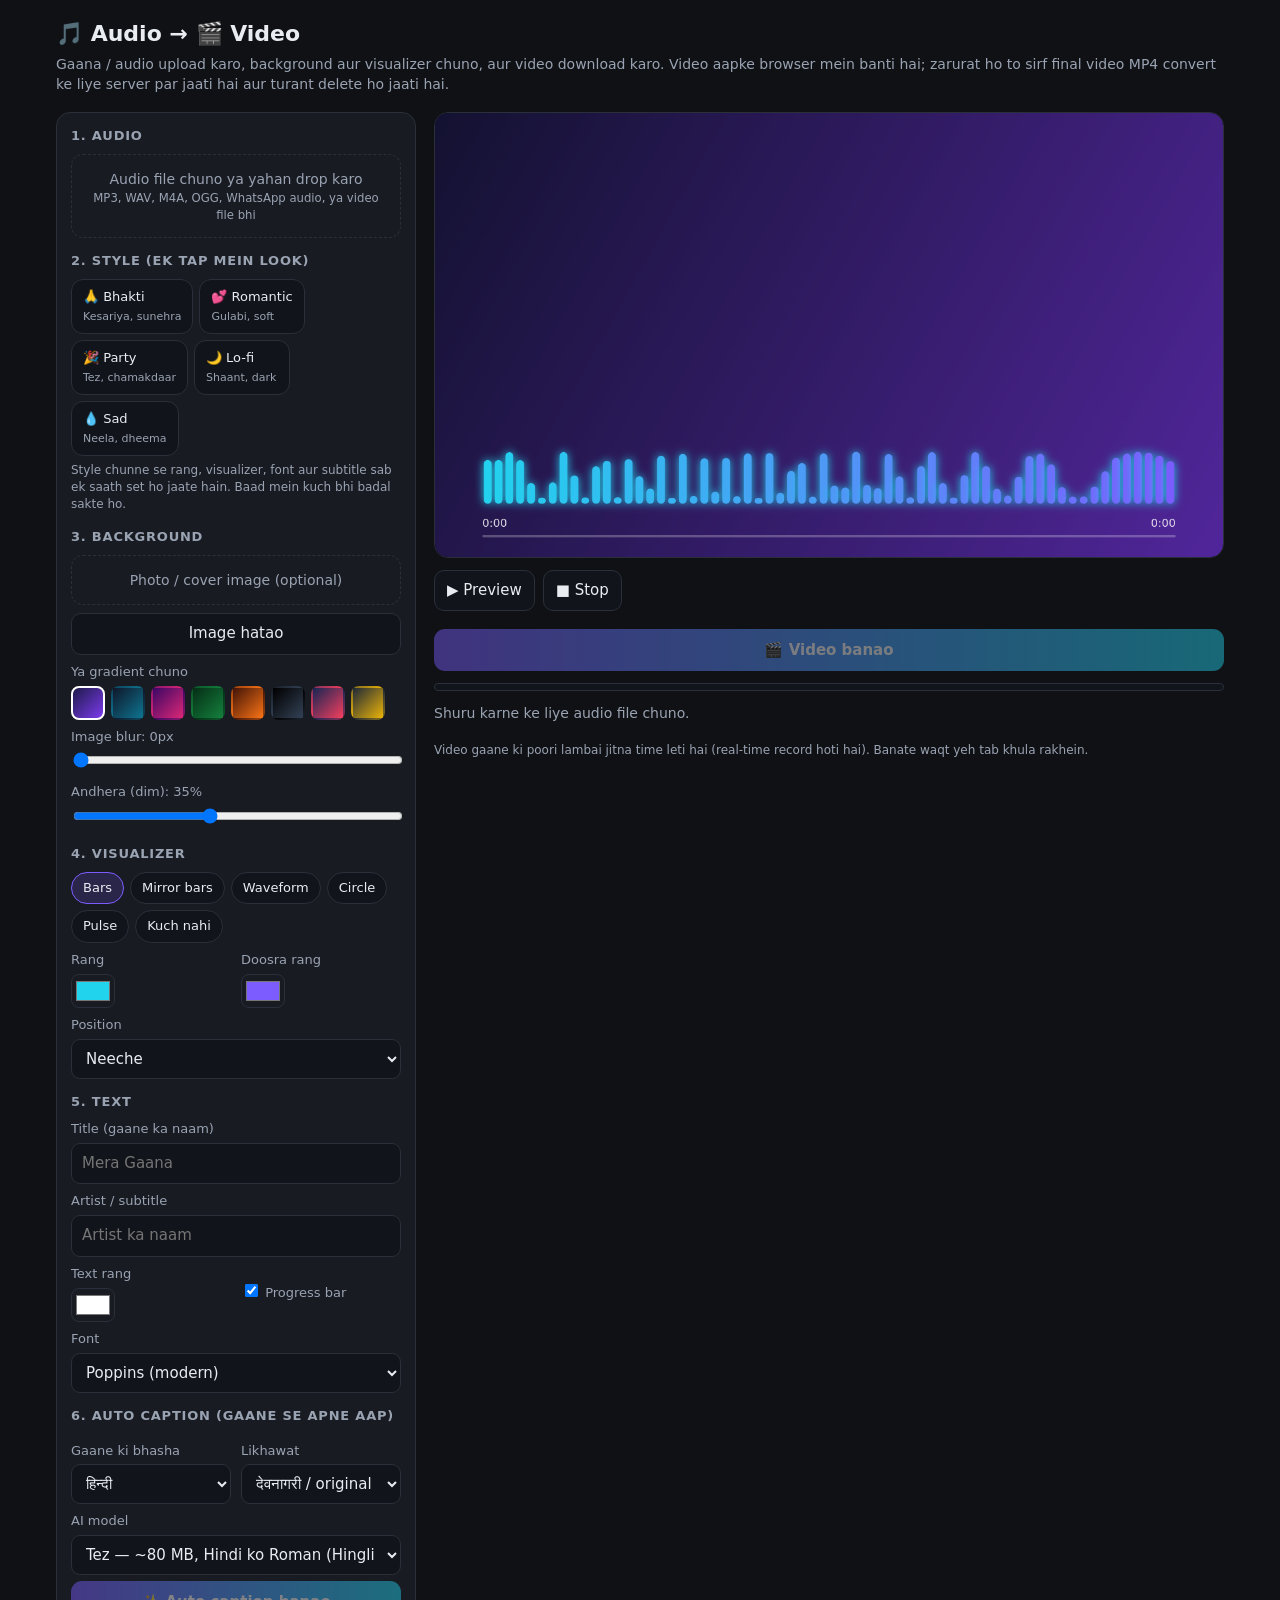
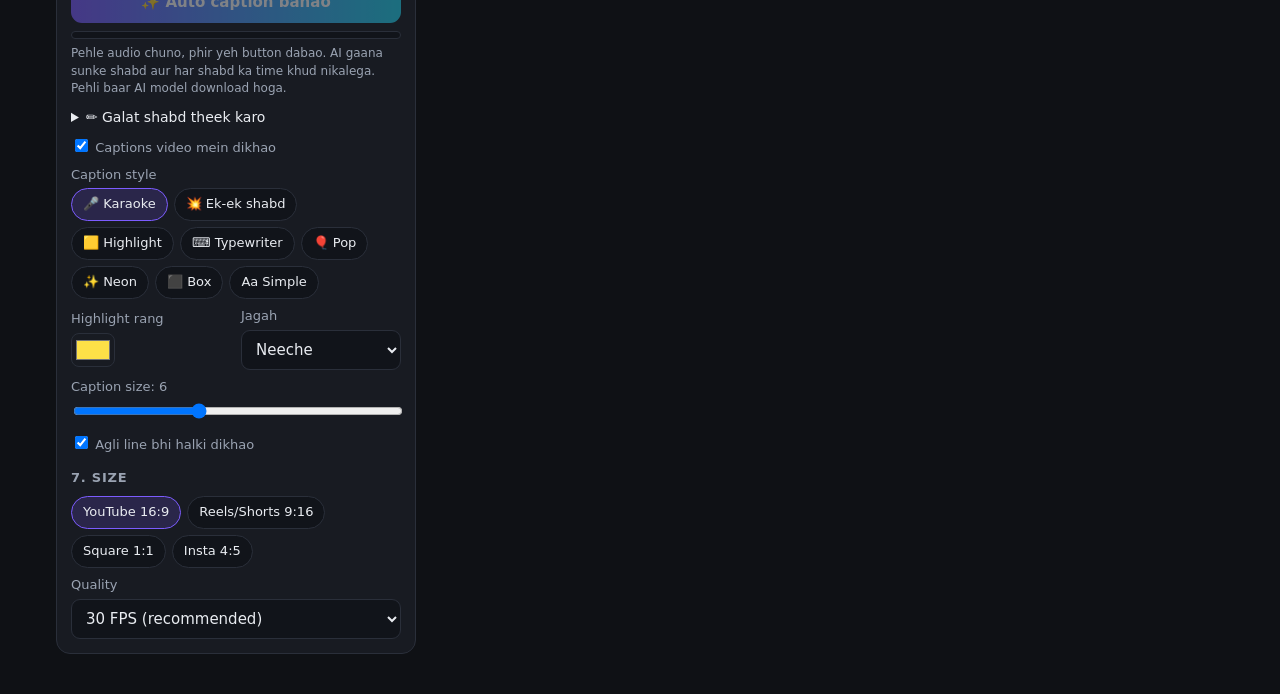
<file: audio_to_video.html>
<!doctype html>
<html lang="en">
<head>
<meta charset="utf-8">
<meta name="viewport" content="width=device-width, initial-scale=1">
<title>Audio to Video</title>
<link rel="icon" href="data:,">
<link rel="preconnect" href="https://fonts.googleapis.com">
<link rel="preconnect" href="https://fonts.gstatic.com" crossorigin>
<link rel="stylesheet" href="https://fonts.googleapis.com/css2?family=Baloo+2:wght@500;700&family=Kalam:wght@700&family=Mukta:wght@500;700&family=Pacifico&family=Poppins:wght@500;700&family=Yatra+One&display=swap">
<style>
:root{
  --bg:#0f1115;--panel:#181b22;--line:#2a2f3a;--text:#e9ecf1;--muted:#9aa3b2;
  --accent:#7c5cff;--accent2:#22d3ee;--ok:#22c55e;--err:#ef4444;
}
*{box-sizing:border-box}
body{margin:0;background:var(--bg);color:var(--text);font:15px/1.45 system-ui,-apple-system,"Segoe UI",Roboto,sans-serif}
header{padding:18px 16px 6px;max-width:1200px;margin:auto}
header h1{margin:0;font-size:22px}
header p{margin:4px 0 0;color:var(--muted);font-size:14px}
main>*{min-width:0}
main{max-width:1200px;margin:auto;padding:12px 16px 40px;display:grid;grid-template-columns:360px 1fr;gap:18px}
@media(max-width:860px){main{grid-template-columns:1fr}}
.panel{background:var(--panel);border:1px solid var(--line);border-radius:14px;padding:14px}
.panel h2{font-size:13px;text-transform:uppercase;letter-spacing:.06em;color:var(--muted);margin:14px 0 8px}
.panel h2:first-child{margin-top:0}
label{display:block;font-size:13px;color:var(--muted);margin:8px 0 4px}
input[type=text],select{width:100%;padding:9px 10px;border-radius:9px;border:1px solid var(--line);background:#11141a;color:var(--text);font:inherit}
input[type=range]{width:100%}
input[type=color]{width:44px;height:34px;border:1px solid var(--line);border-radius:8px;background:none;padding:2px}
.row{display:flex;gap:10px;align-items:center}
.row>*{flex:1}
.drop{border:1.5px dashed var(--line);border-radius:12px;padding:14px;text-align:center;cursor:pointer;color:var(--muted);font-size:14px}
.drop:hover,.drop.over{border-color:var(--accent);color:var(--text)}
.drop strong{color:var(--text);display:block;word-break:break-all}
.drop small{display:block}
header,main{overflow-wrap:anywhere}
.drop input{display:none}
.chips{display:flex;flex-wrap:wrap;gap:6px}
.chip{border:1px solid var(--line);background:#11141a;color:var(--text);border-radius:999px;padding:6px 11px;font:inherit;font-size:13px;cursor:pointer}
.chip.on{border-color:var(--accent);background:rgba(124,92,255,.18)}
.swatches{display:flex;gap:6px;flex-wrap:wrap}
.sw{width:34px;height:34px;border-radius:8px;border:2px solid transparent;cursor:pointer}
.sw.on{border-color:#fff}
button.primary{width:100%;padding:12px;border:0;border-radius:11px;background:linear-gradient(90deg,var(--accent),var(--accent2));color:#fff;font:600 15px system-ui;cursor:pointer;margin-top:6px}
button.primary:disabled{opacity:.45;cursor:not-allowed}
button.ghost{padding:9px 12px;border:1px solid var(--line);border-radius:10px;background:#11141a;color:var(--text);font:inherit;cursor:pointer}
.stage{display:flex;flex-direction:column;gap:12px}
.canvasWrap{background:#000;border-radius:14px;border:1px solid var(--line);display:flex;align-items:center;justify-content:center;overflow:hidden;min-height:240px}
canvas{max-width:100%;max-height:70vh;display:block}
.bar{height:8px;background:#11141a;border-radius:99px;overflow:hidden;border:1px solid var(--line)}
.bar>div{height:100%;width:0;background:linear-gradient(90deg,var(--accent),var(--accent2));transition:width .2s}
.status{font-size:14px;color:var(--muted);min-height:20px}
.status.err{color:var(--err)}.status.ok{color:var(--ok)}
.result{display:none;gap:10px;flex-direction:column}
.result video{width:100%;border-radius:12px;background:#000}
.result a{display:block;text-align:center;text-decoration:none}
.hint{font-size:12px;color:var(--muted);margin-top:6px}
textarea{width:100%;min-height:180px;margin-top:8px;padding:9px 10px;border-radius:9px;border:1px solid var(--line);background:#11141a;color:var(--text);font:14px/1.5 system-ui,sans-serif;resize:vertical}
.btnrow{display:flex;gap:8px;flex-wrap:wrap;margin-top:8px}
.btnrow .ghost{flex:1 1 auto;font-size:13px}
details{margin-top:10px}
summary{cursor:pointer;color:var(--text);font-size:14px}
.preset{display:flex;flex-direction:column;align-items:flex-start;gap:2px;min-width:96px;padding:8px 11px;border-radius:12px}
.preset small{color:var(--muted);font-size:11px}
.controls{display:flex;gap:8px;flex-wrap:wrap}
</style>
</head>
<body>
<header>
  <h1>🎵 Audio → 🎬 Video</h1>
  <p>Gaana / audio upload karo, background aur visualizer chuno, aur video download karo. Video aapke browser mein banti hai; zarurat ho to sirf final video MP4 convert ke liye server par jaati hai aur turant delete ho jaati hai.</p>
</header>

<main>
  <section class="panel" id="controls">
    <h2>1. Audio</h2>
    <label class="drop" id="audioDrop">
      <input type="file" id="audioFile" accept="audio/*,video/*,.mp3,.wav,.m4a,.aac,.ogg,.oga,.opus,.flac,.amr,.3gp,.mp4,.webm">
      <span id="audioLabel">Audio file chuno ya yahan drop karo<br><small>MP3, WAV, M4A, OGG, WhatsApp audio, ya video file bhi</small></span>
    </label>

    <h2>2. Style (ek tap mein look)</h2>
    <div class="chips" id="styleChips"></div>
    <div class="hint">Style chunne se rang, visualizer, font aur subtitle sab ek saath set ho jaate hain. Baad mein kuch bhi badal sakte ho.</div>

    <h2>3. Background</h2>
    <label class="drop" id="imgDrop">
      <input type="file" id="imgFile" accept="image/*">
      <span id="imgLabel">Photo / cover image (optional)</span>
    </label>
    <div class="row" style="margin-top:8px">
      <button class="ghost" id="imgClear" type="button">Image hatao</button>
    </div>
    <label>Ya gradient chuno</label>
    <div class="swatches" id="gradients"></div>
    <label>Image blur: <span id="blurVal">0</span>px</label>
    <input type="range" id="blur" min="0" max="40" value="0">
    <label>Andhera (dim): <span id="dimVal">35</span>%</label>
    <input type="range" id="dim" min="0" max="85" value="35">

    <h2>4. Visualizer</h2>
    <div class="chips" id="vizChips"></div>
    <div class="row">
      <div><label>Rang</label><input type="color" id="vizColor" value="#22d3ee"></div>
      <div><label>Doosra rang</label><input type="color" id="vizColor2" value="#7c5cff"></div>
    </div>
    <label>Position</label>
    <select id="vizPos">
      <option value="bottom">Neeche</option>
      <option value="center">Beech mein</option>
      <option value="full">Poori screen</option>
    </select>

    <h2>5. Text</h2>
    <label>Title (gaane ka naam)</label>
    <input type="text" id="title" placeholder="Mera Gaana" maxlength="80">
    <label>Artist / subtitle</label>
    <input type="text" id="artist" placeholder="Artist ka naam" maxlength="80">
    <div class="row">
      <div><label>Text rang</label><input type="color" id="textColor" value="#ffffff"></div>
      <div><label><input type="checkbox" id="showProgress" checked> Progress bar</label></div>
    </div>
    <label>Font</label>
    <select id="font">
      <option value="Poppins">Poppins (modern)</option>
      <option value="Mukta">Mukta (saaf Hindi)</option>
      <option value="Baloo 2">Baloo (gol, mazedaar)</option>
      <option value="Kalam">Kalam (haath ki likhawat)</option>
      <option value="Yatra One">Yatra (bhakti / desi)</option>
      <option value="Pacifico">Pacifico (sirf English)</option>
      <option value="system">Phone ka font</option>
    </select>

    <h2>6. Auto Caption (gaane se apne aap)</h2>
    <div class="row">
      <div><label for="capLang">Gaane ki bhasha</label>
        <select id="capLang">
          <option value="hindi">हिन्दी</option><option value="english">English</option><option value="punjabi">ਪੰਜਾਬੀ</option>
          <option value="bengali">বাংলা</option><option value="marathi">मराठी</option><option value="urdu">اردو</option><option value="">Auto</option>
        </select></div>
      <div><label for="capScript">Likhawat</label>
        <select id="capScript"><option value="native">देवनागरी / original</option><option value="roman">Roman (Hinglish)</option></select></div>
    </div>
    <label for="capModel">AI model</label>
    <select id="capModel">
      <option value="fast">Tez — ~80 MB, Hindi ko Roman (Hinglish) mein likhta hai</option>
      <option value="best">Behtar — ~250 MB, देवनागरी mein, lekin bahut dheema (computer ke liye)</option>
    </select>
    <button class="primary" id="capBtn" type="button" disabled>✨ Auto caption banao</button>
    <div class="bar" style="margin-top:8px"><div id="capProg"></div></div>
    <div class="hint" id="capHint">Pehle audio chuno, phir yeh button dabao. AI gaana sunke shabd aur har shabd ka time khud nikalega. Pehli baar AI model download hoga.</div>
    <details id="capEditBox">
      <summary>✏️ Galat shabd theek karo</summary>
      <textarea id="capEdit" spellcheck="false"></textarea>
      <div class="hint">Har line: [minute:second] shabd. Sirf shabd badlo, time waise hi rehne do.</div>
    </details>
    <label><input type="checkbox" id="capOn" checked> Captions video mein dikhao</label>
    <label>Caption style</label>
    <div class="chips" id="subChips"></div>
    <div class="row">
      <div><label>Highlight rang</label><input type="color" id="subColor" value="#fde047"></div>
      <div><label>Jagah</label>
        <select id="subPos"><option value="bottom">Neeche</option><option value="middle">Beech</option><option value="top">Upar</option></select>
      </div>
    </div>
    <label>Caption size: <span id="subSizeVal">6</span></label>
    <input type="range" id="subSize" min="3" max="11" step="0.5" value="6">
    <label><input type="checkbox" id="subNext" checked> Agli line bhi halki dikhao</label>

    <h2>7. Size</h2>
    <div class="chips" id="sizeChips"></div>
    <label>Quality</label>
    <select id="fps">
      <option value="30">30 FPS (recommended)</option>
      <option value="24">24 FPS (chhoti file)</option>
      <option value="60">60 FPS (smooth)</option>
    </select>
  </section>

  <section class="stage">
    <div class="canvasWrap"><canvas id="cv" width="1280" height="720"></canvas></div>
    <div class="controls">
      <button class="ghost" id="previewBtn" type="button" disabled>▶ Preview</button>
      <button class="ghost" id="stopBtn" type="button" disabled>■ Stop</button>
    </div>
    <button class="primary" id="renderBtn" type="button" disabled>🎬 Video banao</button>
    <div class="bar"><div id="progress"></div></div>
    <div class="status" id="status">Shuru karne ke liye audio file chuno.</div>
    <div class="hint">Video gaane ki poori lambai jitna time leti hai (real-time record hoti hai). Banate waqt yeh tab khula rakhein.</div>
    <div class="result" id="result">
      <video id="outVideo" controls playsinline></video>
      <a class="primary" id="dlLink" href="#" download style="padding:12px;border-radius:11px;background:linear-gradient(90deg,#22c55e,#16a34a);color:#fff;font-weight:600">⬇ Video download karo</a>
    </div>
  </section>
</main>

<audio id="player" preload="auto" crossorigin="anonymous"></audio>

<script>
(() => {
const $ = id => document.getElementById(id);
const cv = $("cv"), ctx = cv.getContext("2d");
const player = $("player");

const GRADIENTS = [
  ["#1e1b4b", "#7c3aed"], ["#0f172a", "#0e7490"], ["#3b0764", "#db2777"],
  ["#052e16", "#15803d"], ["#431407", "#f97316"], ["#000000", "#334155"],
  ["#172554", "#f43f5e"], ["#1f2937", "#eab308"],
];
const VIZ = [["bars","Bars"],["mirror","Mirror bars"],["wave","Waveform"],["circle","Circle"],["particles","Pulse"],["none","Kuch nahi"]];
const SIZES = [["16:9",1280,720,"YouTube 16:9"],["9:16",720,1280,"Reels/Shorts 9:16"],["1:1",1080,1080,"Square 1:1"],["4:5",1080,1350,"Insta 4:5"]];

const SUBS = [["karaoke","🎤 Karaoke"],["word","💥 Ek-ek shabd"],["highlight","🟨 Highlight"],["typewriter","⌨️ Typewriter"],["pop","🎈 Pop"],["neon","✨ Neon"],["box","⬛ Box"],["simple","Aa Simple"]];
const FONT_W = { "Pacifico": 400, "Yatra One": 400 };
const PRESETS = [
  { id: "bhakti", name: "🙏 Bhakti", note: "Kesariya, sunehra", grad: 4, viz: "circle", c1: "#fde68a", c2: "#f97316", font: "Yatra One", sub: "karaoke", subColor: "#fde047", text: "#fff7ed" },
  { id: "romantic", name: "💕 Romantic", note: "Gulabi, soft", grad: 2, viz: "mirror", c1: "#f9a8d4", c2: "#c084fc", font: "Kalam", sub: "neon", subColor: "#f472b6", text: "#ffffff" },
  { id: "party", name: "🎉 Party", note: "Tez, chamakdaar", grad: 6, viz: "bars", c1: "#22d3ee", c2: "#a3e635", font: "Baloo 2", sub: "word", subColor: "#facc15", text: "#ffffff" },
  { id: "lofi", name: "🌙 Lo-fi", note: "Shaant, dark", grad: 5, viz: "wave", c1: "#e2e8f0", c2: "#94a3b8", font: "Mukta", sub: "box", subColor: "#e2e8f0", text: "#e2e8f0" },
  { id: "sad", name: "💧 Sad", note: "Neela, dheema", grad: 1, viz: "particles", c1: "#93c5fd", c2: "#6366f1", font: "Poppins", sub: "simple", subColor: "#bfdbfe", text: "#dbeafe" },
];
const state = { grad: 0, viz: "bars", size: "16:9", sub: "karaoke", img: null, file: null, audioUrl: null, audioName: "" };

// ---------- UI builders ----------
GRADIENTS.forEach((g, i) => {
  const d = document.createElement("div");
  d.className = "sw" + (i === 0 ? " on" : "");
  d.style.background = `linear-gradient(135deg,${g[0]},${g[1]})`;
  d.onclick = () => { state.grad = i; [...$("gradients").children].forEach((c, j) => c.classList.toggle("on", j === i)); drawStatic(); };
  $("gradients").appendChild(d);
});
function chips(container, items, key, onPick) {
  items.forEach(it => {
    const b = document.createElement("button");
    b.type = "button"; b.className = "chip" + (state[key] === it[0] ? " on" : "");
    b.textContent = it[3] || it[1]; b.dataset.v = it[0];
    b.onclick = () => { state[key] = it[0]; [...container.children].forEach(c => c.classList.toggle("on", c.dataset.v === it[0])); onPick && onPick(); drawStatic(); };
    container.appendChild(b);
  });
}
chips($("vizChips"), VIZ, "viz");
chips($("sizeChips"), SIZES, "size", applySize);
chips($("subChips"), SUBS, "sub");
function markChip(container, v) { [...container.children].forEach(c => c.classList.toggle("on", c.dataset.v === v)); }
PRESETS.forEach(pr => {
  const b = document.createElement("button");
  b.type = "button"; b.className = "chip preset"; b.dataset.v = pr.id;
  const n = document.createElement("span"); n.textContent = pr.name;
  const sm = document.createElement("small"); sm.textContent = pr.note;
  b.append(n, sm);
  b.onclick = () => {
    markChip($("styleChips"), pr.id);
    state.grad = pr.grad; [...$("gradients").children].forEach((c, j) => c.classList.toggle("on", j === pr.grad));
    state.viz = pr.viz; markChip($("vizChips"), pr.viz);
    state.sub = pr.sub; markChip($("subChips"), pr.sub);
    $("vizColor").value = pr.c1; $("vizColor2").value = pr.c2; $("subColor").value = pr.subColor; $("textColor").value = pr.text;
    $("font").value = pr.font; bgCache = null; loadFont().then(drawStatic); drawStatic();
  };
  $("styleChips").appendChild(b);
});

// ---------- fonts ----------
function fam() { const f = $("font").value; return f === "system" ? 'system-ui,"Segoe UI",sans-serif' : `"${f}","Mukta",system-ui,sans-serif`; }
function fnt(px, w) { const f = $("font").value; return `${FONT_W[f] || w || 700} ${Math.round(px)}px ${fam()}`; }
function loadFont() {
  const f = $("font").value; if (f === "system" || !document.fonts) return Promise.resolve();
  return Promise.all([document.fonts.load(`${FONT_W[f] || 700} 40px "${f}"`, "अआ Aa"), document.fonts.load('700 40px "Mukta"', "अआ")]).catch(() => {});
}
$("font").addEventListener("input", () => { loadFont().then(drawStatic); drawStatic(); });
loadFont().then(() => drawStatic());

// ---------- auto captions (Whisper, runs in the browser) ----------
const TJS_URL = "https://cdn.jsdelivr.net/npm/@huggingface/transformers@3.8.1/dist/transformers.min.js";
const ASR_MODELS = { fast: "onnx-community/whisper-base_timestamped", best: "onnx-community/whisper-small_timestamped" };
let lyr = []; // caption lines: [{t, end, text, words:[{w, t, e}]}]
const asrCache = {};
let capBusy = false;

async function getAsr(kind, onFile) {
  if (asrCache[kind]) return asrCache[kind];
  const T = await import(TJS_URL);
  T.env.allowLocalModels = false;
  try { T.env.backends.onnx.wasm.proxy = true; } catch (e) { }
  const files = {};
  asrCache[kind] = await T.pipeline("automatic-speech-recognition", ASR_MODELS[kind], {
    dtype: "q8", device: "wasm",
    progress_callback: p => {
      if (p.status === "progress" && p.total) { files[p.file] = [p.loaded, p.total]; }
      const v = Object.values(files); if (!v.length) return;
      const l = v.reduce((a, b) => a + b[0], 0), tt = v.reduce((a, b) => a + b[1], 0);
      onFile(l, tt);
    },
  });
  return asrCache[kind];
}
async function decode16k(file) {
  const AC = window.AudioContext || window.webkitAudioContext;
  const ac = new AC(); const ab = await ac.decodeAudioData(await file.arrayBuffer()); try { ac.close(); } catch (e) { }
  const oac = new OfflineAudioContext(1, Math.max(1, Math.ceil(ab.duration * 16000)), 16000);
  const src = oac.createBufferSource(); src.buffer = ab; src.connect(oac.destination); src.start();
  return (await oac.startRendering()).getChannelData(0);
}
const JUNK = /^[\s\[\(♪♫*#~-]|^(music|संगीत|applause)$/i;
function cleanWords(words, dur) {
  const out = [];
  words.forEach(x => {
    const w = x.w.replace(/[♪♫]/g, "").trim();
    if (!w || JUNK.test(w) || !/[\p{L}\p{N}]/u.test(w)) return;
    const prev = out.slice(-4);
    if (prev.length === 4 && prev.every(p => p.w === w)) return; // looping hallucination
    // Whisper often stretches the first word after a pause back to the end of the previous word;
    // a sung word rarely needs more than ~1.2 s before its end, so pull such starts forward.
    const e = Math.min(Math.max(x.e, x.t + 0.12), dur || 1e9), t = e - x.t > 1.5 ? e - 1.2 : x.t;
    if (dur && t >= dur - 0.3) return; // nothing can start once the audio has ended
    out.push({ w, t, e: Math.min(e, t + 2) });
  });
  return out;
}
function groupLines(words) {
  const maxC = cv.width > cv.height ? 36 : 22, lines = [];
  let cur = null;
  words.forEach((x, k) => {
    const prevW = k ? words[k - 1].w : "";
    if (!cur || x.t - cur.e > 0.9 || (cur.text + " " + x.w).length > maxC || /[.!?।,]$/.test(prevW)) {
      cur = { t: x.t, e: x.e, text: x.w, words: [x] }; lines.push(cur);
    } else { cur.text += " " + x.w; cur.e = x.e; cur.words.push(x); }
  });
  lines.forEach((L, i) => { const nx = lines[i + 1]; L.end = Math.min(L.e + 0.6, nx ? nx.t : L.e + 0.6); delete L.e; });
  // drop lines that are one word looped ("अपने अपने अपने अपने") — a typical Whisper hallucination on music
  return lines.filter(L => !(L.words.length >= 3 && new Set(L.words.map(x => x.w.replace(/[^\p{L}\p{N}]/gu, ""))).size === 1));
}
function lrcTime(t) { const m = Math.floor(t / 60), s = t - m * 60; return `[${String(m).padStart(2, "0")}:${s.toFixed(1).padStart(4, "0")}]`; }
function writeEditor() { $("capEdit").value = lyr.map(L => lrcTime(L.t) + " " + L.text).join("\n"); }
function readEditor() {
  const rows = [];
  $("capEdit").value.split(/\r?\n/).forEach(l => {
    const m = l.match(/^\s*\[(\d+):(\d+(?:\.\d+)?)\]\s*(.*)$/); if (!m) return;
    const text = m[3].trim(); if (text) rows.push({ t: +m[1] * 60 + parseFloat(m[2]), text });
  });
  rows.sort((a, b) => a.t - b.t);
  lyr = rows.map((r, i) => {
    const old = lyr.find(L => Math.abs(L.t - r.t) < 0.06 && L.text === r.text);
    if (old) return old;
    const prev = lyr.find(L => Math.abs(L.t - r.t) < 0.06);
    const end = prev ? prev.end : Math.min(rows[i + 1] ? rows[i + 1].t : r.t + 4, r.t + 0.45 * r.text.length + 0.8);
    const ws = r.text.split(/\s+/), tot = ws.reduce((a, w) => a + w.length + 1, 0);
    let acc = 0;
    return { t: r.t, end, text: r.text, words: ws.map(w => { const a = r.t + (end - r.t) * acc / tot; acc += w.length + 1; return { w, t: a, e: r.t + (end - r.t) * acc / tot }; }) };
  });
}
let edTimer = 0;
$("capEdit").addEventListener("input", () => { clearTimeout(edTimer); edTimer = setTimeout(() => { readEditor(); drawStatic(); }, 400); });
["capOn","capScript"].forEach(id => $(id).addEventListener("input", drawStatic));

$("capBtn").onclick = async () => {
  if (capBusy || !state.file) return;
  capBusy = true; $("capBtn").disabled = true; $("renderBtn").disabled = true;
  const prog = v => $("capProg").style.width = Math.round(v * 100) + "%";
  const hint = (t, cls) => { $("capHint").textContent = t; $("capHint").style.color = cls === "err" ? "var(--err)" : cls === "ok" ? "var(--ok)" : ""; };
  try {
    prog(0); hint("AI model load ho raha hai…");
    const kind = $("capModel").value;
    const asr = await getAsr(kind, (l, t) => { prog(0.3 * l / t); hint(`AI model download ho raha hai… ${(l / 1048576).toFixed(0)} / ${(t / 1048576).toFixed(0)} MB (sirf pehli baar)`); });
    hint("Gaana padha ja raha hai…");
    const audio = await decode16k(state.file);
    const SR = 16000, WIN = 30 * SR, lang = $("capLang").value || undefined, words = [];
    const t0 = Date.now();
    // Sequential long-form: transcribe 30 s, then continue from where the words stopped.
    // Whisper sometimes ends a window early (after a pause or "।"), and words get cut at window edges.
    let s = 0, guard = 0;
    while (s < audio.length - SR * 0.6 && guard++ < 400) {
      const part = audio.subarray(s, Math.min(audio.length, s + WIN)), full = part.length === WIN, dur = part.length / SR;
      let rms = 0; for (let k = 0; k < part.length; k += 32) rms += part[k] * part[k];
      let next = s + WIN;
      if (Math.sqrt(rms / (part.length / 32)) > 0.004) {
        const out = await asr(part, { language: lang, task: "transcribe", return_timestamps: "word" });
        let cs = (out.chunks || []).map(c => ({ w: (c.text || "").trim(), a: c.timestamp[0], b: c.timestamp[1] == null ? c.timestamp[0] + 0.4 : c.timestamp[1] }));
        if (full && cs.length > 1 && cs[cs.length - 1].b > dur - 1) cs.pop(); // last word may be cut: redo it next round
        cs.forEach(c => words.push({ w: c.w, t: c.a + s / SR, e: c.b + s / SR }));
        const lastEnd = cs.length ? cs[cs.length - 1].b : 0;
        if (cs.length && lastEnd < dur - 2 && lastEnd > 1) next = s + Math.round(lastEnd * SR); // stopped early: continue from there
        else if (cs.length && full) next = s + Math.round(Math.max(lastEnd, 5) * SR);
      }
      s = Math.max(next, s + SR); // always move forward
      const done = Math.min(1, s / audio.length);
      const el = (Date.now() - t0) / 1000, left = done > 0.05 ? el / done - el : 0;
      prog(0.3 + 0.7 * done);
      hint(`Caption ban rahe hain… ${Math.round(done * 100)}%` + (left > 3 ? ` (lagbhag ${Math.ceil(left / 60)} min baaki)` : ""));
    }
    lyr = groupLines(cleanWords(words, audio.length / SR));
    writeEditor(); prog(1); drawStatic();
    if (lyr.length) { hint(`✓ ${lyr.length} caption lines ban gayi. Preview dekho. Koi shabd galat ho to "✏️ Galat shabd theek karo" kholo.`, "ok"); $("capEditBox").open = false; }
    else hint("Is gaane mein koi shabd samajh nahi aaye. Bhasha sahi chuni hai? 'Behtar' model try karo.", "err");
  } catch (e) {
    console.error(e);
    hint("Caption nahi ban paye: " + (e && e.message ? e.message.slice(0, 140) : e) + ". Internet check karo aur dobara try karo.", "err");
  } finally {
    capBusy = false; $("capBtn").disabled = false; $("renderBtn").disabled = !player.duration;
  }
};

// Devanagari -> Roman (Hinglish), simple and readable rather than academic
const DV_C = { "क":"k","ख":"kh","ग":"g","घ":"gh","ङ":"n","च":"ch","छ":"chh","ज":"j","झ":"jh","ञ":"n","ट":"t","ठ":"th","ड":"d","ढ":"dh","ण":"n","त":"t","थ":"th","द":"d","ध":"dh","न":"n","प":"p","फ":"ph","ब":"b","भ":"bh","म":"m","य":"y","र":"r","ल":"l","व":"v","श":"sh","ष":"sh","स":"s","ह":"h","ळ":"l" };
const DV_NUKTA = { "क":"q","ख":"kh","ग":"g","ज":"z","फ":"f","ड":"r","ढ":"rh" };
const DV_V = { "अ":"a","आ":"aa","इ":"i","ई":"ee","उ":"u","ऊ":"oo","ए":"e","ऐ":"ai","ओ":"o","औ":"au","ऋ":"ri","ऑ":"o" };
const DV_M = { "ा":"aa","ि":"i","ी":"ee","ु":"u","ू":"oo","े":"e","ै":"ai","ो":"o","ौ":"au","ृ":"ri","ॅ":"e","ॉ":"o" };
function romanWord(w) {
  if (!/[ऀ-ॿ]/.test(w)) return w;
  let out = "";
  const ch = [...w.normalize("NFC")];
  for (let i = 0; i < ch.length; i++) {
    const c = ch[i];
    if (DV_C[c]) {
      let r = DV_C[c];
      if (ch[i + 1] === "़") { r = DV_NUKTA[c] || r; i++; }
      const n = ch[i + 1];
      if (DV_M[n]) { r += DV_M[n]; i++; }
      else if (n === "्") { i++; }
      else if (i + 1 < ch.length && /[ऀ-ॿ]/.test(n || "")) r += "a";
      else if (ch.length <= 2) r += "a";
      out += r;
    } else if (DV_V[c]) out += DV_V[c];
    else if (c === "ं" || c === "ँ") out += "n";
    else if (c === "ः") out += "h";
    else if (c === "।" || c === "॥") out += ".";
    else if (c >= "०" && c <= "९") out += String(c.charCodeAt(0) - 0x966);
    else if (c !== "़") out += c;
  }
  out = out.replace(/aa$/, "a").replace(/ee$/, "i").replace(/oo$/, "u");
  return w[0] === w[0].toUpperCase() && out ? out[0].toUpperCase() + out.slice(1) : out;
}
function disp(w) { return $("capScript").value === "roman" ? romanWord(w) : w; }

function layoutRows(words, maxW) {
  const sp = ctx.measureText(" ").width, rows = [];
  let row = { items: [], w: 0 };
  words.forEach(x => {
    const s = disp(x.w), ww = ctx.measureText(s).width;
    if (row.items.length && row.w + sp + ww > maxW) { rows.push(row); row = { items: [], w: 0 }; }
    row.w += (row.items.length ? sp : 0) + ww; row.items.push({ ...x, s, ww });
  });
  if (row.items.length) rows.push(row);
  return { rows, sp };
}
function drawLyrics(t, live) {
  if (!lyr.length || !$("capOn").checked) return;
  const W = cv.width, H = cv.height, S = Math.min(W, H);
  let i = -1; for (let k = 0; k < lyr.length; k++) { if (lyr[k].t <= t + 0.001) i = k; else break; }
  if (!live) { if (i < 0 || t > lyr[i].end) i = Math.max(0, i); t = live ? t : Math.min(Math.max(t, lyr[i].t + (lyr[i].end - lyr[i].t) * 0.45), lyr[i].end); }
  if (i < 0 || (live && t > lyr[i].end + 0.25)) return;
  const L = lyr[i], st = state.sub, hi = $("subColor").value, tc = $("textColor").value;
  const since = t - L.t, px = S * (+$("subSize").value) / 100, pos = $("subPos").value;
  const wp = x => t >= x.e ? 1 : t <= x.t ? 0 : (t - x.t) / (x.e - x.t);
  let curW = null; L.words.forEach(x => { if (x.t <= t) curW = x; });
  ctx.save(); ctx.textAlign = "left"; ctx.textBaseline = "middle"; ctx.lineJoin = "round";

  if (st === "word") { // one big word at a time (Reels style)
    const x = curW || L.words[0]; if (!x) { ctx.restore(); return; }
    const s = disp(x.w), k = Math.min(1, (t - x.t) / 0.18);
    let big = px * 1.9; ctx.font = fnt(big); const mw = ctx.measureText(s).width;
    if (mw > W * 0.9) { big *= W * 0.9 / mw; ctx.font = fnt(big); }
    const cy = pos === "top" ? H * 0.24 : pos === "middle" ? H * 0.5 : H * 0.78;
    ctx.translate(W / 2, cy); const sc = 0.7 + 0.3 * (1 - Math.pow(1 - Math.max(0, k), 3)); ctx.scale(sc, sc);
    ctx.textAlign = "center"; ctx.lineWidth = big * 0.14; ctx.strokeStyle = "rgba(0,0,0,.9)"; ctx.strokeText(s, 0, 0);
    ctx.fillStyle = hi; ctx.shadowColor = hi; ctx.shadowBlur = big * 0.25; ctx.fillText(s, 0, 0);
    ctx.restore(); return;
  }

  ctx.font = fnt(px);
  const { rows, sp } = layoutRows(L.words, W * 0.86);
  const lh = px * 1.32, blockH = rows.length * lh;
  const cy = pos === "top" ? H * 0.24 : pos === "middle" ? H * 0.5 : H * 0.8 - (rows.length - 1) * lh / 2;
  const y0 = cy - blockH / 2 + lh / 2;
  let alpha = live ? Math.min(1, since / 0.2) : 1, scale = 1;
  if (live && t > L.end) alpha *= Math.max(0, 1 - (t - L.end) / 0.25);
  if (st === "pop") { const k = live ? Math.min(1, since / 0.3) : 1; scale = 0.6 + 0.4 * (1 - Math.pow(1 - k, 3)) + (k < 1 ? 0.06 * Math.sin(k * Math.PI) : 0); }
  ctx.globalAlpha = alpha;
  ctx.translate(W / 2, cy); ctx.scale(scale, scale); ctx.translate(-W / 2, -cy);
  if (st === "box") {
    const bw = Math.max(...rows.map(r => r.w)) + px * 1.2;
    ctx.fillStyle = "rgba(0,0,0,.6)"; roundRect(W / 2 - bw / 2, y0 - lh / 2 - px * 0.2, bw, blockH + px * 0.4, px * 0.4);
  }
  rows.forEach((r, j) => {
    const y = y0 + j * lh; let x = W / 2 - r.w / 2;
    r.items.forEach(it => {
      const p = wp(it);
      if (st === "karaoke") {
        ctx.shadowColor = "rgba(0,0,0,.75)"; ctx.shadowBlur = px * 0.25;
        ctx.globalAlpha = alpha * 0.6; ctx.fillStyle = tc; ctx.fillText(it.s, x, y); ctx.globalAlpha = alpha;
        if (p > 0) { ctx.save(); ctx.beginPath(); ctx.rect(x - 2, y - lh, it.ww * p + 2, lh * 2); ctx.clip(); ctx.fillStyle = hi; ctx.shadowColor = hi; ctx.shadowBlur = px * 0.35; ctx.fillText(it.s, x, y); ctx.restore(); }
      } else if (st === "neon") {
        ctx.fillStyle = "#ffffff"; ctx.shadowColor = hi; ctx.shadowBlur = px * 0.6; ctx.fillText(it.s, x, y); ctx.shadowBlur = px * 0.25; ctx.fillText(it.s, x, y);
      } else if (st === "pop") {
        ctx.lineWidth = px * 0.16; ctx.strokeStyle = "rgba(0,0,0,.85)"; ctx.strokeText(it.s, x, y); ctx.fillStyle = hi; ctx.fillText(it.s, x, y);
      } else if (st === "typewriter") {
        if (p > 0) {
          const chars = [...it.s], n = Math.max(1, Math.ceil(chars.length * Math.min(1, p * 1.6)));
          const part = chars.slice(0, n).join("");
          ctx.shadowColor = "rgba(0,0,0,.8)"; ctx.shadowBlur = px * 0.3; ctx.fillStyle = tc; ctx.fillText(part, x, y);
          if (it === curW && p < 1) { const cw = ctx.measureText(part).width; ctx.fillStyle = hi; ctx.fillRect(x + cw + px * 0.06, y - px * 0.45, px * 0.08, px * 0.9); }
        }
      } else if (st === "highlight") {
        const on = it === curW && t <= it.e + 0.35;
        if (on) { ctx.shadowBlur = 0; ctx.fillStyle = hi; roundRect(x - px * 0.18, y - px * 0.62, it.ww + px * 0.36, px * 1.24, px * 0.3); ctx.fillStyle = "#111111"; ctx.fillText(it.s, x, y); }
        else { ctx.shadowColor = "rgba(0,0,0,.75)"; ctx.shadowBlur = px * 0.3; ctx.fillStyle = p >= 1 ? tc : tc; ctx.globalAlpha = alpha * (p >= 1 ? 1 : 0.75); ctx.fillText(it.s, x, y); ctx.globalAlpha = alpha; }
      } else { // simple, box
        ctx.shadowColor = "rgba(0,0,0,.75)"; ctx.shadowBlur = st === "box" ? 0 : px * 0.3; ctx.fillStyle = tc; ctx.fillText(it.s, x, y);
      }
      x += it.ww + sp;
    });
  });
  ctx.restore();
  // next line, dim
  const nx = lyr[i + 1];
  if ($("subNext").checked && nx && ["karaoke","simple","box","highlight"].includes(st)) {
    ctx.save(); ctx.font = fnt(px * 0.62, 500); ctx.textAlign = "center"; ctx.textBaseline = "middle";
    ctx.fillStyle = tc; ctx.globalAlpha = 0.5; ctx.shadowColor = "rgba(0,0,0,.7)"; ctx.shadowBlur = px * 0.2;
    const ny = y0 + blockH + px * (pos === "bottom" ? 0.15 : 0.3);
    if (ny < H - S * 0.09) { let s = nx.words.map(x => disp(x.w)).join(" "); while (ctx.measureText(s).width > W * 0.8 && s.length > 4) s = s.slice(0, -2); if (s.length < nx.text.length) s += "…"; ctx.fillText(s, W / 2, ny); }
    ctx.restore();
  }
}

["blur","dim"].forEach(id => $(id).oninput = () => { $(id + "Val").textContent = $(id).value; bgCache = null; drawStatic(); });
["vizColor","vizColor2","vizPos","title","artist","textColor","showProgress"].forEach(id => $(id).addEventListener("input", drawStatic));

function applySize() {
  const s = SIZES.find(x => x[0] === state.size);
  cv.width = s[1]; cv.height = s[2]; bgCache = null; drawStatic();
}

// ---------- file inputs ----------
function wireDrop(dropId, inputId, handler) {
  const drop = $(dropId), input = $(inputId);
  input.onchange = () => input.files[0] && handler(input.files[0]);
  drop.addEventListener("dragover", e => { e.preventDefault(); drop.classList.add("over"); });
  drop.addEventListener("dragleave", () => drop.classList.remove("over"));
  drop.addEventListener("drop", e => { e.preventDefault(); drop.classList.remove("over"); e.dataTransfer.files[0] && handler(e.dataTransfer.files[0]); });
}
wireDrop("audioDrop", "audioFile", f => {
  if (f.type.startsWith("image")) return setStatus("Yeh photo hai. Audio wale dabbe mein gaana chuno, photo neeche Background mein.", "err");
  $("previewBtn").disabled = $("renderBtn").disabled = true;
  setStatus("Audio load ho raha hai…");
  stopAll();
  if (state.audioUrl) URL.revokeObjectURL(state.audioUrl);
  state.audioUrl = URL.createObjectURL(f);
  state.audioName = f.name.replace(/\.[^.]+$/, "");
  state.file = f; lyr = []; $("capEdit").value = ""; $("capProg").style.width = "0";
  player.src = state.audioUrl;
  $("audioLabel").innerHTML = `<strong>${escapeHtml(f.name)}</strong><small>badalne ke liye click karo</small>`;
  if (!$("title").value) $("title").value = state.audioName.slice(0, 80);
  player.onloadedmetadata = () => {
    setStatus(`Audio ready — ${fmt(player.duration)}. Preview dekho ya "Video banao" dabao.`, "ok");
    $("previewBtn").disabled = $("renderBtn").disabled = false;
    $("capBtn").disabled = capBusy; drawStatic();
  };
  player.onerror = () => { $("previewBtn").disabled = $("renderBtn").disabled = true; setStatus("Yeh file chal nahi pa rahi. MP3 ya M4A file try karo.", "err"); };
});
wireDrop("imgDrop", "imgFile", f => {
  if (!f.type.startsWith("image")) return setStatus("Yeh image file nahi hai.", "err");
  const img = new Image();
  img.onload = () => { state.img = img; bgCache = null; $("imgLabel").innerHTML = `<strong>${escapeHtml(f.name)}</strong>`; drawStatic(); };
  img.src = URL.createObjectURL(f);
});
$("imgClear").onclick = () => { state.img = null; bgCache = null; $("imgFile").value = ""; $("imgLabel").textContent = "Photo / cover image (optional)"; drawStatic(); };

// ---------- audio graph ----------
let actx, analyser, srcNode, streamDest, freq, wave;
function ensureAudio() {
  if (actx) return;
  actx = new (window.AudioContext || window.webkitAudioContext)();
  analyser = actx.createAnalyser();
  analyser.fftSize = 2048;
  analyser.smoothingTimeConstant = 0.8;
  srcNode = actx.createMediaElementSource(player);
  streamDest = actx.createMediaStreamDestination();
  srcNode.connect(analyser);
  analyser.connect(actx.destination);
  analyser.connect(streamDest);
  freq = new Uint8Array(analyser.frequencyBinCount);
  wave = new Uint8Array(analyser.fftSize);
}

// ---------- drawing ----------
let bgCache = null;
function buildBackground() {
  const W = cv.width, H = cv.height;
  const c = document.createElement("canvas"); c.width = W; c.height = H;
  const g = c.getContext("2d");
  if (state.img) {
    const im = state.img, r = Math.max(W / im.width, H / im.height);
    const w = im.width * r, h = im.height * r;
    const blur = +$("blur").value * (W / 1280);
    if (blur > 0) { g.filter = `blur(${blur}px)`; }
    // overdraw slightly to hide blurred edges
    const pad = blur * 2;
    g.drawImage(im, (W - w) / 2 - pad, (H - h) / 2 - pad, w + pad * 2, h + pad * 2);
    g.filter = "none";
  } else {
    const [a, b] = GRADIENTS[state.grad];
    const lg = g.createLinearGradient(0, 0, W, H);
    lg.addColorStop(0, a); lg.addColorStop(1, b);
    g.fillStyle = lg; g.fillRect(0, 0, W, H);
  }
  g.fillStyle = `rgba(0,0,0,${+$("dim").value / 100})`;
  g.fillRect(0, 0, W, H);
  bgCache = c;
}

let peak = 0, particles = [];
function draw(live) {
  const W = cv.width, H = cv.height, S = Math.min(W, H);
  if (!bgCache) buildBackground();
  // gentle bass "pulse" zoom on background
  let bass = 0;
  if (live && analyser) {
    analyser.getByteFrequencyData(freq);
    analyser.getByteTimeDomainData(wave);
    for (let i = 2; i < 12; i++) bass += freq[i];
    bass /= 10 * 255;
  } else {
    freq && freq.fill(0); wave && wave.fill(128);
  }
  peak = Math.max(bass, peak * 0.92);
  const z = 1 + peak * 0.03;
  ctx.save();
  ctx.translate(W / 2, H / 2); ctx.scale(z, z); ctx.translate(-W / 2, -H / 2);
  ctx.drawImage(bgCache, 0, 0);
  ctx.restore();

  const c1 = $("vizColor").value, c2 = $("vizColor2").value;
  const pos = $("vizPos").value;
  const fakeFreq = !live || !freq;
  const getF = i => fakeFreq ? (0.25 + 0.2 * Math.sin(i * 0.35)) * 255 : freq[i];

  const grad = (x0, y0, x1, y1) => { const g = ctx.createLinearGradient(x0, y0, x1, y1); g.addColorStop(0, c1); g.addColorStop(1, c2); return g; };
  let area;
  const lyrLow = lyr.length > 0 && $("subPos").value === "bottom" && pos === "bottom";
  if (lyrLow) area = { x: W * 0.06, y: H * 0.4, w: W * 0.88, h: H * 0.25 };
  else if (pos === "bottom") area = { x: W * 0.06, y: H * 0.62, w: W * 0.88, h: H * 0.26 };
  else if (pos === "center") area = { x: W * 0.1, y: H * 0.35, w: W * 0.8, h: H * 0.3 };
  else area = { x: 0, y: H * 0.15, w: W, h: H * 0.7 };

  ctx.save();
  ctx.shadowColor = c1; ctx.shadowBlur = S * 0.02;
  const binsUsed = 700; // focus on musical range
  if (state.viz === "bars" || state.viz === "mirror") {
    const n = W > H ? 64 : 40;
    const gap = area.w / n * 0.28, bw = area.w / n - gap;
    ctx.fillStyle = grad(area.x, 0, area.x + area.w, 0);
    for (let i = 0; i < n; i++) {
      const bin = Math.floor(Math.pow(i / n, 1.6) * binsUsed) + 2;
      const v = getF(bin) / 255;
      const h = Math.max(S * 0.006, v * area.h);
      const x = area.x + i * (bw + gap) + gap / 2;
      if (state.viz === "bars") roundRect(x, area.y + area.h - h, bw, h, bw / 2);
      else { const cy = area.y + area.h / 2; roundRect(x, cy - h / 2, bw, h, bw / 2); }
    }
  } else if (state.viz === "wave") {
    ctx.lineWidth = Math.max(2, S * 0.006); ctx.strokeStyle = grad(area.x, 0, area.x + area.w, 0);
    ctx.beginPath();
    const n = 512, cy = area.y + area.h / 2;
    for (let i = 0; i < n; i++) {
      const v = fakeFreq ? Math.sin(i * 0.08) * 0.15 : (wave[Math.floor(i * wave.length / n)] - 128) / 128;
      const x = area.x + (i / (n - 1)) * area.w, y = cy + v * area.h / 2 * 1.4;
      i ? ctx.lineTo(x, y) : ctx.moveTo(x, y);
    }
    ctx.stroke();
  } else if (state.viz === "circle") {
    const cx = W / 2, cy = lyrLow ? H * 0.47 : pos === "bottom" ? H * 0.58 : H / 2;
    const cs = lyrLow && W > H ? 0.72 : 1, r = S * 0.17 * cs * (1 + peak * 0.12), n = 120;
    ctx.strokeStyle = grad(cx - r, cy - r, cx + r, cy + r);
    ctx.lineWidth = Math.max(2, (2 * Math.PI * r / n) * 0.55); ctx.lineCap = "round";
    for (let i = 0; i < n; i++) {
      const half = i < n / 2 ? i : n - i; // symmetric
      const bin = Math.floor(Math.pow(half / (n / 2), 1.5) * binsUsed) + 2;
      const v = getF(bin) / 255, len = S * 0.015 + v * S * 0.16 * cs;
      const a = (i / n) * Math.PI * 2 - Math.PI / 2;
      ctx.beginPath();
      ctx.moveTo(cx + Math.cos(a) * r, cy + Math.sin(a) * r);
      ctx.lineTo(cx + Math.cos(a) * (r + len), cy + Math.sin(a) * (r + len));
      ctx.stroke();
    }
    if (state.img) { // cover art disc in the middle
      ctx.save(); ctx.shadowBlur = 0;
      ctx.beginPath(); ctx.arc(cx, cy, r * 0.92, 0, Math.PI * 2); ctx.clip();
      const im = state.img, k = Math.max(r * 1.84 / im.width, r * 1.84 / im.height);
      ctx.drawImage(im, cx - im.width * k / 2, cy - im.height * k / 2, im.width * k, im.height * k);
      ctx.restore();
    }
  } else if (state.viz === "particles") {
    if (live && peak > 0.55 && particles.length < 160) for (let k = 0; k < 4; k++) particles.push({ a: Math.random() * 6.283, d: S * 0.12, s: S * (0.004 + Math.random() * 0.01), l: 1 });
    const cx = W / 2, cy = lyrLow ? H * 0.47 : pos === "bottom" ? H * 0.58 : H / 2;
    ctx.fillStyle = grad(cx - S * 0.3, cy, cx + S * 0.3, cy);
    particles = particles.filter(p => (p.d += p.s * (1 + peak * 3), p.l -= 0.012) > 0);
    particles.forEach(p => { ctx.globalAlpha = p.l; ctx.beginPath(); ctx.arc(cx + Math.cos(p.a) * p.d, cy + Math.sin(p.a) * p.d, S * 0.006, 0, 6.283); ctx.fill(); });
    ctx.globalAlpha = 0.9;
    ctx.beginPath(); ctx.arc(cx, cy, S * (0.08 + peak * 0.06), 0, 6.283); ctx.fill();
    ctx.globalAlpha = 1;
  }
  ctx.restore();

  // text
  const title = $("title").value.trim(), artist = $("artist").value.trim();
  ctx.fillStyle = $("textColor").value; ctx.textAlign = "center"; ctx.textBaseline = "middle";
  ctx.shadowColor = "rgba(0,0,0,.6)"; ctx.shadowBlur = S * 0.015;
  const ty = pos === "bottom" && !lyrLow ? (state.viz === "circle" || state.viz === "particles" ? H * 0.16 : H * 0.36) : H * 0.14;
  if (title) { ctx.font = fnt(S * 0.07); fitText(title, W / 2, ty, W * 0.88); }
  if (artist) { ctx.globalAlpha = 0.8; ctx.font = fnt(S * 0.038, 500); fitText(artist, W / 2, ty + S * 0.075, W * 0.85); ctx.globalAlpha = 1; }
  ctx.shadowBlur = 0;
  drawLyrics(player.currentTime || 0, live);

  // progress bar
  if ($("showProgress").checked) {
    const dur = player.duration || 0, t = player.currentTime || 0;
    const y = H - S * 0.05, x0 = W * 0.06, w = W * 0.88, h = Math.max(3, S * 0.006);
    ctx.fillStyle = "rgba(255,255,255,.25)"; roundRect(x0, y, w, h, h / 2);
    ctx.fillStyle = grad(x0, 0, x0 + w, 0); if (dur) roundRect(x0, y, w * Math.min(1, t / dur), h, h / 2);
    ctx.fillStyle = "rgba(255,255,255,.85)"; ctx.font = `500 ${Math.round(S * 0.025)}px system-ui,sans-serif`;
    ctx.textAlign = "left"; ctx.fillText(fmt(t), x0, y - S * 0.025);
    ctx.textAlign = "right"; ctx.fillText(dur ? fmt(dur) : "0:00", x0 + w, y - S * 0.025);
  }
}
function roundRect(x, y, w, h, r) { r = Math.min(r, w / 2, h / 2); ctx.beginPath(); ctx.moveTo(x + r, y); ctx.arcTo(x + w, y, x + w, y + h, r); ctx.arcTo(x + w, y + h, x, y + h, r); ctx.arcTo(x, y + h, x, y, r); ctx.arcTo(x, y, x + w, y, r); ctx.closePath(); ctx.fill(); }
function fitText(t, x, y, max) { let s = t; while (ctx.measureText(s).width > max && s.length > 3) s = s.slice(0, -2); if (s !== t) s = s.slice(0, -1) + "…"; ctx.fillText(s, x, y); }
function drawStatic() { if (!running) draw(false); }

// ---------- loop ----------
let running = false, rafId = 0, timerId = 0;
function loop() {
  draw(true);
  if (recording && player.duration) $("progress").style.width = (100 * player.currentTime / player.duration).toFixed(1) + "%";
  rafId = requestAnimationFrame(loop);
}
function startLoop() {
  running = true; cancelAnimationFrame(rafId); loop();
  // keep frames coming if the tab is hidden (rAF pauses there)
  clearInterval(timerId);
  timerId = setInterval(() => { if (document.hidden && running) draw(true); }, 1000 / 30);
}
function stopLoop() { running = false; cancelAnimationFrame(rafId); clearInterval(timerId); drawStatic(); }

// ---------- preview ----------
$("previewBtn").onclick = async () => {
  ensureAudio(); await actx.resume();
  hideResult();
  player.currentTime = 0; await player.play();
  startLoop(); $("stopBtn").disabled = false; setStatus("Preview chal raha hai…");
};
$("stopBtn").onclick = () => stopAll(true);
player.addEventListener("ended", () => { if (!recording) { stopLoop(); $("stopBtn").disabled = true; setStatus("Preview khatam."); } });

// ---------- render ----------
let recording = false, recorder = null, cancelled = false, convertedOk = false;
function pickMime() {
  const opts = ["video/mp4;codecs=avc1.42E01E,mp4a.40.2", "video/mp4;codecs=avc1,mp4a", "video/mp4",
    "video/webm;codecs=vp9,opus", "video/webm;codecs=vp8,opus", "video/webm"];
  return opts.find(m => window.MediaRecorder && MediaRecorder.isTypeSupported(m)) || "";
}
$("renderBtn").onclick = async () => {
  if (!window.MediaRecorder || !cv.captureStream) return setStatus("Yeh browser video recording support nahi karta. Chrome, Edge ya Firefox use karo.", "err");
  stopAll();
  ensureAudio(); await actx.resume();
  hideResult();
  await loadFont();
  const fps = +$("fps").value;
  const vStream = cv.captureStream(fps);
  const stream = new MediaStream([...vStream.getVideoTracks(), ...streamDest.stream.getAudioTracks()]);
  const mime = pickMime();
  const px = cv.width * cv.height;
  const vbr = Math.round(px * fps * 0.12); // ~ 3.3 Mbps @ 720p30
  try { recorder = new MediaRecorder(stream, { mimeType: mime || undefined, videoBitsPerSecond: vbr, audioBitsPerSecond: 192000 }); }
  catch (e) { recorder = new MediaRecorder(stream); }
  const chunks = [];
  recorder.ondataavailable = e => e.data.size && chunks.push(e.data);
  recorder.onstop = async () => {
    recording = false; stopLoop();
    stream.getVideoTracks().forEach(t => t.stop());
    if (cancelled) { setBusy(false); $("progress").style.width = "0"; return setStatus("Video banana cancel kiya."); }
    const full = recorder.mimeType || mime || "video/webm";
    let type = full.split(";")[0];
    let blob = new Blob(chunks, { type });
    // Browser gave something other than H.264 MP4 -> convert on the server for WhatsApp/iPhone/Instagram
    if (!/avc1|h264/i.test(full)) {
      setStatus("MP4 (H.264) mein convert ho raha hai…");
      $("renderBtn").textContent = "⏳ MP4 convert ho raha hai…";
      try {
        const fd = new FormData(); fd.append("file", blob, "rec." + (type.includes("mp4") ? "mp4" : "webm"));
        const r = await fetch("/api/to-mp4", { method: "POST", body: fd });
        if (!r.ok) throw new Error(r.status);
        blob = await r.blob(); type = "video/mp4"; convertedOk = true;
      } catch (e) { convertedOk = false; }
    } else convertedOk = true;
    setBusy(false);
    const ext = type.includes("mp4") ? "mp4" : "webm";
    const url = URL.createObjectURL(blob);
    $("outVideo").src = url;
    const name = (($("title").value.trim() || state.audioName || "video").replace(/[^\wऀ-ॿ\- ]+/g, "").trim() || "video") + "." + ext;
    $("dlLink").href = url; $("dlLink").download = name;
    $("dlLink").textContent = `⬇ Download (${ext.toUpperCase()}, ${(blob.size / 1048576).toFixed(1)} MB)`;
    $("result").style.display = "flex"; $("progress").style.width = "100%";
    setStatus(convertedOk ? "Video taiyaar hai! 🎉 (MP4 — YouTube, Instagram, WhatsApp sab par chalega)"
      : `Video taiyaar hai! 🎉 (${ext.toUpperCase()} — MP4 convert nahi ho paya, YouTube par yeh bhi chalega)`, "ok");
  };
  cancelled = false; recording = true; setBusy(true);
  player.currentTime = 0;
  player.onended = () => { if (recording && recorder.state !== "inactive") setTimeout(() => recorder.stop(), 250); };
  recorder.start(1000);
  startLoop();
  await player.play();
  setStatus(`Video ban rahi hai… (${fmt(player.duration)} lagega) — tab band mat karna.`);
};

function setBusy(b) {
  $("renderBtn").disabled = b; $("previewBtn").disabled = b; $("stopBtn").disabled = !b;
  $("renderBtn").textContent = b ? "⏳ Video ban rahi hai…" : "🎬 Video banao";
  document.querySelectorAll("#controls input,#controls select,#controls button,#controls textarea").forEach(el => el.disabled = b);
}
function stopAll(user) {
  if (recording && recorder && recorder.state !== "inactive") { cancelled = !!user; recorder.stop(); }
  player.pause(); stopLoop(); $("stopBtn").disabled = true;
  if (user && !recording) setStatus("Ruk gaya.");
}
function hideResult() { $("result").style.display = "none"; $("progress").style.width = "0"; }
function setStatus(t, cls) { const s = $("status"); s.textContent = t; s.className = "status" + (cls ? " " + cls : ""); }
function fmt(s) { if (!isFinite(s)) return "0:00"; s = Math.floor(s); const h = Math.floor(s / 3600), m = Math.floor(s % 3600 / 60), x = s % 60; return (h ? h + ":" + String(m).padStart(2, "0") : m) + ":" + String(x).padStart(2, "0"); }
function escapeHtml(s) { return s.replace(/[&<>"']/g, c => ({ "&": "&amp;", "<": "&lt;", ">": "&gt;", '"': "&quot;", "'": "&#39;" }[c])); }

applySize();
})();
</script>
</body>
</html>
</file>
